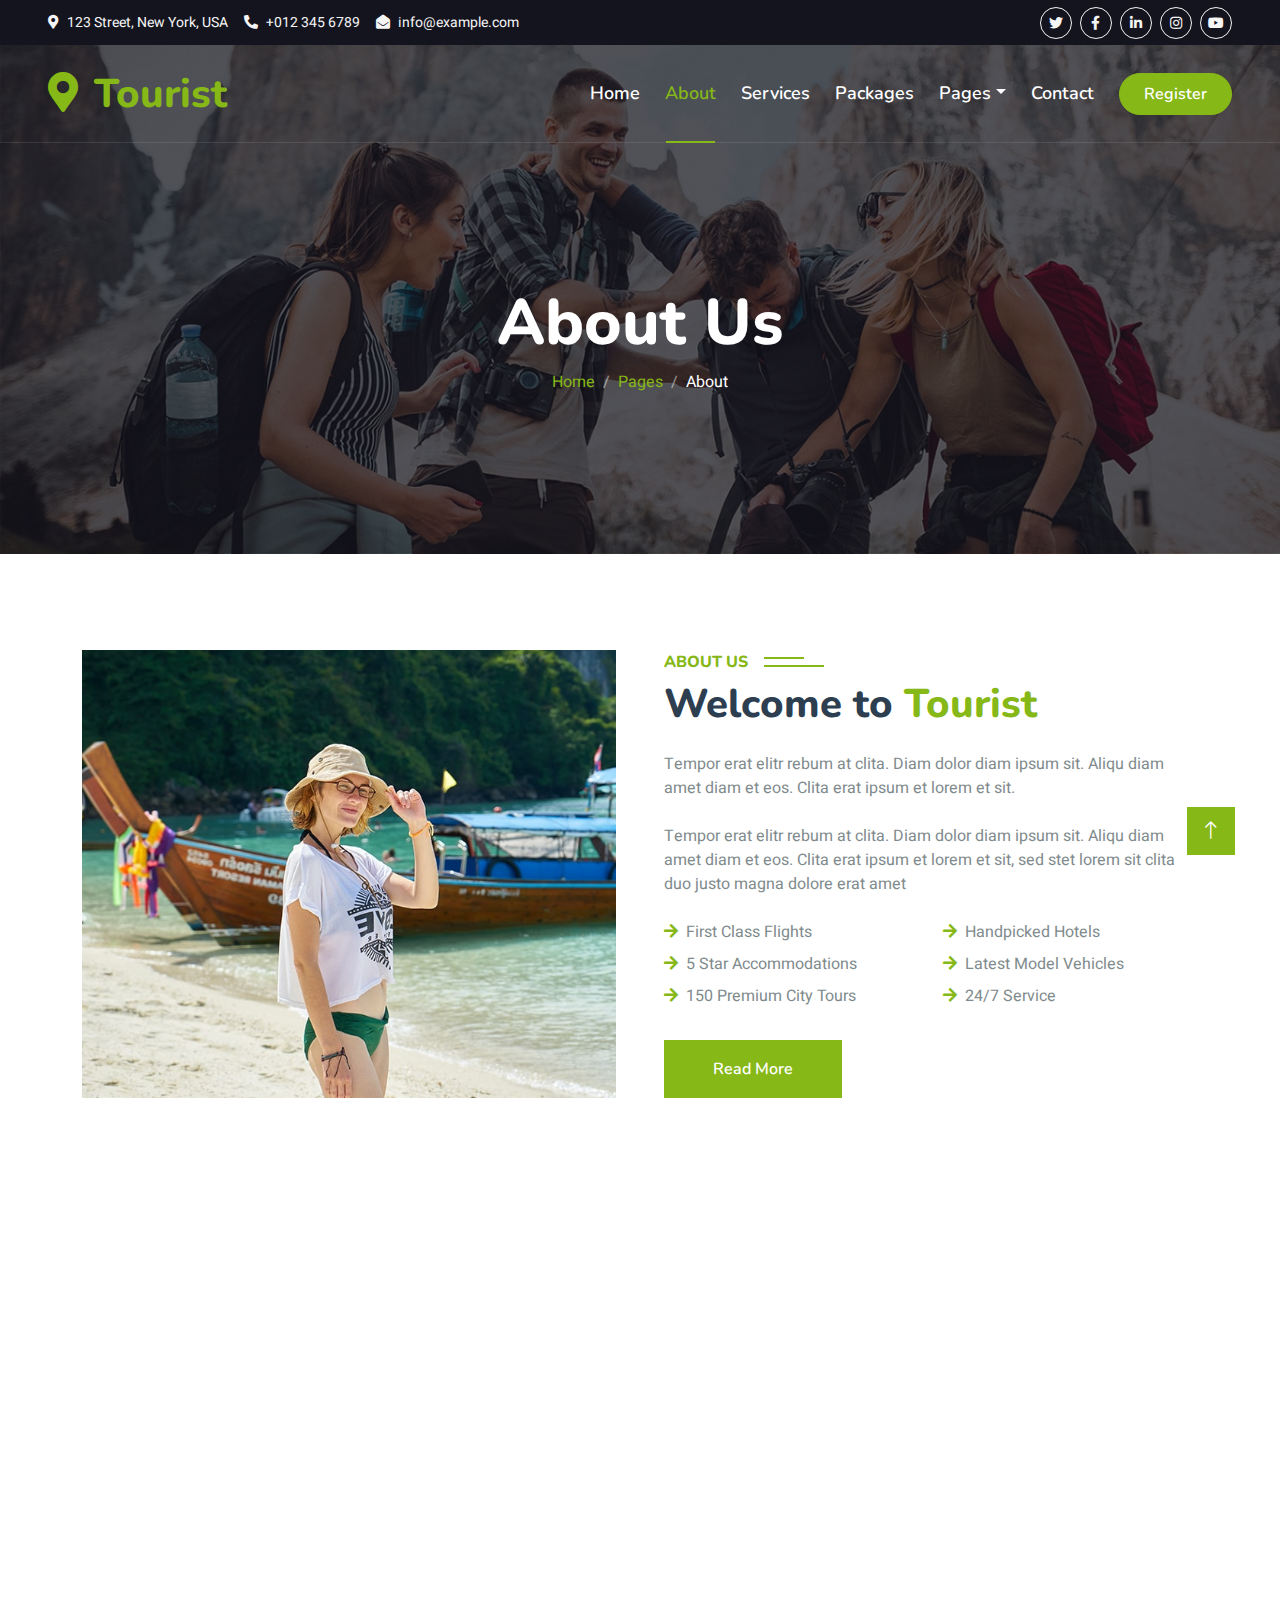
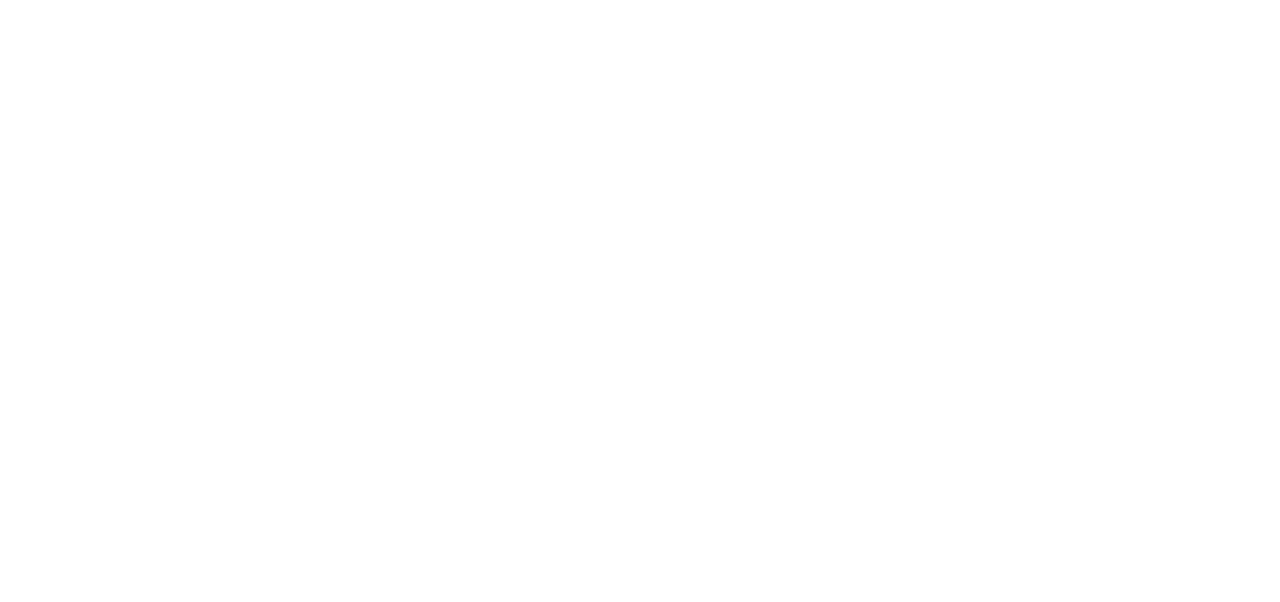
<file: about.html>
<!DOCTYPE html>
<html lang="en">

<head>
    <meta charset="utf-8">
    <title>Tourist - Travel Agency HTML Template</title>
    <meta content="width=device-width, initial-scale=1.0" name="viewport">
    <meta content="" name="keywords">
    <meta content="" name="description">

    <!-- Favicon -->
    <link href="img/favicon.ico" rel="icon">

    <!-- Google Web Fonts -->
    <link rel="preconnect" href="https://fonts.googleapis.com">
    <link rel="preconnect" href="https://fonts.gstatic.com" crossorigin>
    <link href="https://fonts.googleapis.com/css2?family=Heebo:wght@400;500;600&family=Nunito:wght@600;700;800&display=swap" rel="stylesheet">

    <!-- Icon Font Stylesheet -->
    <link href="https://cdnjs.cloudflare.com/ajax/libs/font-awesome/5.10.0/css/all.min.css" rel="stylesheet">
    <link href="https://cdn.jsdelivr.net/npm/bootstrap-icons@1.4.1/font/bootstrap-icons.css" rel="stylesheet">

    <!-- Libraries Stylesheet -->
    <link href="lib/animate/animate.min.css" rel="stylesheet">
    <link href="lib/owlcarousel/assets/owl.carousel.min.css" rel="stylesheet">
    <link href="lib/tempusdominus/css/tempusdominus-bootstrap-4.min.css" rel="stylesheet" />

    <!-- Customized Bootstrap Stylesheet -->
    <link href="css/bootstrap.min.css" rel="stylesheet">

    <!-- Template Stylesheet -->
    <link href="css/style.css" rel="stylesheet">
</head>

<body>
    <!-- Spinner Start -->
    <div id="spinner" class="show bg-white position-fixed translate-middle w-100 vh-100 top-50 start-50 d-flex align-items-center justify-content-center">
        <div class="spinner-border text-primary" style="width: 3rem; height: 3rem;" role="status">
            <span class="sr-only">Loading...</span>
        </div>
    </div>
    <!-- Spinner End -->


    <!-- Topbar Start -->
    <div class="container-fluid bg-dark px-5 d-none d-lg-block">
        <div class="row gx-0">
            <div class="col-lg-8 text-center text-lg-start mb-2 mb-lg-0">
                <div class="d-inline-flex align-items-center" style="height: 45px;">
                    <small class="me-3 text-light"><i class="fa fa-map-marker-alt me-2"></i>123 Street, New York, USA</small>
                    <small class="me-3 text-light"><i class="fa fa-phone-alt me-2"></i>+012 345 6789</small>
                    <small class="text-light"><i class="fa fa-envelope-open me-2"></i>info@example.com</small>
                </div>
            </div>
            <div class="col-lg-4 text-center text-lg-end">
                <div class="d-inline-flex align-items-center" style="height: 45px;">
                    <a class="btn btn-sm btn-outline-light btn-sm-square rounded-circle me-2" href=""><i class="fab fa-twitter fw-normal"></i></a>
                    <a class="btn btn-sm btn-outline-light btn-sm-square rounded-circle me-2" href=""><i class="fab fa-facebook-f fw-normal"></i></a>
                    <a class="btn btn-sm btn-outline-light btn-sm-square rounded-circle me-2" href=""><i class="fab fa-linkedin-in fw-normal"></i></a>
                    <a class="btn btn-sm btn-outline-light btn-sm-square rounded-circle me-2" href=""><i class="fab fa-instagram fw-normal"></i></a>
                    <a class="btn btn-sm btn-outline-light btn-sm-square rounded-circle" href=""><i class="fab fa-youtube fw-normal"></i></a>
                </div>
            </div>
        </div>
    </div>
    <!-- Topbar End -->


    <!-- Navbar & Hero Start -->
    <div class="container-fluid position-relative p-0">
        <nav class="navbar navbar-expand-lg navbar-light px-4 px-lg-5 py-3 py-lg-0">
            <a href="" class="navbar-brand p-0">
                <h1 class="text-primary m-0"><i class="fa fa-map-marker-alt me-3"></i>Tourist</h1>
                <!-- <img src="img/logo.png" alt="Logo"> -->
            </a>
            <button class="navbar-toggler" type="button" data-bs-toggle="collapse" data-bs-target="#navbarCollapse">
                <span class="fa fa-bars"></span>
            </button>
            <div class="collapse navbar-collapse" id="navbarCollapse">
                <div class="navbar-nav ms-auto py-0">
                    <a href="index.html" class="nav-item nav-link">Home</a>
                    <a href="about.html" class="nav-item nav-link active">About</a>
                    <a href="service.html" class="nav-item nav-link">Services</a>
                    <a href="package.html" class="nav-item nav-link">Packages</a>
                    <div class="nav-item dropdown">
                        <a href="#" class="nav-link dropdown-toggle" data-bs-toggle="dropdown">Pages</a>
                        <div class="dropdown-menu m-0">
                            <a href="destination.html" class="dropdown-item">Destination</a>
                            <a href="booking.html" class="dropdown-item">Booking</a>
                            <a href="team.html" class="dropdown-item">Travel Guides</a>
                            <a href="testimonial.html" class="dropdown-item">Testimonial</a>
                            <a href="404.html" class="dropdown-item">404 Page</a>
                        </div>
                    </div>
                    <a href="contact.html" class="nav-item nav-link">Contact</a>
                </div>
                <a href="" class="btn btn-primary rounded-pill py-2 px-4">Register</a>
            </div>
        </nav>

        <div class="container-fluid bg-primary py-5 mb-5 hero-header">
            <div class="container py-5">
                <div class="row justify-content-center py-5">
                    <div class="col-lg-10 pt-lg-5 mt-lg-5 text-center">
                        <h1 class="display-3 text-white animated slideInDown">About Us</h1>
                        <nav aria-label="breadcrumb">
                            <ol class="breadcrumb justify-content-center">
                                <li class="breadcrumb-item"><a href="#">Home</a></li>
                                <li class="breadcrumb-item"><a href="#">Pages</a></li>
                                <li class="breadcrumb-item text-white active" aria-current="page">About</li>
                            </ol>
                        </nav>
                    </div>
                </div>
            </div>
        </div>
    </div>
    <!-- Navbar & Hero End -->


    <!-- About Start -->
    <div class="container-xxl py-5">
        <div class="container">
            <div class="row g-5">
                <div class="col-lg-6 wow fadeInUp" data-wow-delay="0.1s" style="min-height: 400px;">
                    <div class="position-relative h-100">
                        <img class="img-fluid position-absolute w-100 h-100" src="img/about.jpg" alt="" style="object-fit: cover;">
                    </div>
                </div>
                <div class="col-lg-6 wow fadeInUp" data-wow-delay="0.3s">
                    <h6 class="section-title bg-white text-start text-primary pe-3">About Us</h6>
                    <h1 class="mb-4">Welcome to <span class="text-primary">Tourist</span></h1>
                    <p class="mb-4">Tempor erat elitr rebum at clita. Diam dolor diam ipsum sit. Aliqu diam amet diam et eos. Clita erat ipsum et lorem et sit.</p>
                    <p class="mb-4">Tempor erat elitr rebum at clita. Diam dolor diam ipsum sit. Aliqu diam amet diam et eos. Clita erat ipsum et lorem et sit, sed stet lorem sit clita duo justo magna dolore erat amet</p>
                    <div class="row gy-2 gx-4 mb-4">
                        <div class="col-sm-6">
                            <p class="mb-0"><i class="fa fa-arrow-right text-primary me-2"></i>First Class Flights</p>
                        </div>
                        <div class="col-sm-6">
                            <p class="mb-0"><i class="fa fa-arrow-right text-primary me-2"></i>Handpicked Hotels</p>
                        </div>
                        <div class="col-sm-6">
                            <p class="mb-0"><i class="fa fa-arrow-right text-primary me-2"></i>5 Star Accommodations</p>
                        </div>
                        <div class="col-sm-6">
                            <p class="mb-0"><i class="fa fa-arrow-right text-primary me-2"></i>Latest Model Vehicles</p>
                        </div>
                        <div class="col-sm-6">
                            <p class="mb-0"><i class="fa fa-arrow-right text-primary me-2"></i>150 Premium City Tours</p>
                        </div>
                        <div class="col-sm-6">
                            <p class="mb-0"><i class="fa fa-arrow-right text-primary me-2"></i>24/7 Service</p>
                        </div>
                    </div>
                    <a class="btn btn-primary py-3 px-5 mt-2" href="">Read More</a>
                </div>
            </div>
        </div>
    </div>
    <!-- About End -->


    <!-- Team Start -->
    <div class="container-xxl py-5">
        <div class="container">
            <div class="text-center wow fadeInUp" data-wow-delay="0.1s">
                <h6 class="section-title bg-white text-center text-primary px-3">Travel Guide</h6>
                <h1 class="mb-5">Meet Our Guide</h1>
            </div>
            <div class="row g-4">
                <div class="col-lg-3 col-md-6 wow fadeInUp" data-wow-delay="0.1s">
                    <div class="team-item">
                        <div class="overflow-hidden">
                            <img class="img-fluid" src="img/team-1.jpg" alt="">
                        </div>
                        <div class="position-relative d-flex justify-content-center" style="margin-top: -19px;">
                            <a class="btn btn-square mx-1" href=""><i class="fab fa-facebook-f"></i></a>
                            <a class="btn btn-square mx-1" href=""><i class="fab fa-twitter"></i></a>
                            <a class="btn btn-square mx-1" href=""><i class="fab fa-instagram"></i></a>
                        </div>
                        <div class="text-center p-4">
                            <h5 class="mb-0">Full Name</h5>
                            <small>Designation</small>
                        </div>
                    </div>
                </div>
                <div class="col-lg-3 col-md-6 wow fadeInUp" data-wow-delay="0.3s">
                    <div class="team-item">
                        <div class="overflow-hidden">
                            <img class="img-fluid" src="img/team-2.jpg" alt="">
                        </div>
                        <div class="position-relative d-flex justify-content-center" style="margin-top: -19px;">
                            <a class="btn btn-square mx-1" href=""><i class="fab fa-facebook-f"></i></a>
                            <a class="btn btn-square mx-1" href=""><i class="fab fa-twitter"></i></a>
                            <a class="btn btn-square mx-1" href=""><i class="fab fa-instagram"></i></a>
                        </div>
                        <div class="text-center p-4">
                            <h5 class="mb-0">Full Name</h5>
                            <small>Designation</small>
                        </div>
                    </div>
                </div>
                <div class="col-lg-3 col-md-6 wow fadeInUp" data-wow-delay="0.5s">
                    <div class="team-item">
                        <div class="overflow-hidden">
                            <img class="img-fluid" src="img/team-3.jpg" alt="">
                        </div>
                        <div class="position-relative d-flex justify-content-center" style="margin-top: -19px;">
                            <a class="btn btn-square mx-1" href=""><i class="fab fa-facebook-f"></i></a>
                            <a class="btn btn-square mx-1" href=""><i class="fab fa-twitter"></i></a>
                            <a class="btn btn-square mx-1" href=""><i class="fab fa-instagram"></i></a>
                        </div>
                        <div class="text-center p-4">
                            <h5 class="mb-0">Full Name</h5>
                            <small>Designation</small>
                        </div>
                    </div>
                </div>
                <div class="col-lg-3 col-md-6 wow fadeInUp" data-wow-delay="0.7s">
                    <div class="team-item">
                        <div class="overflow-hidden">
                            <img class="img-fluid" src="img/team-4.jpg" alt="">
                        </div>
                        <div class="position-relative d-flex justify-content-center" style="margin-top: -19px;">
                            <a class="btn btn-square mx-1" href=""><i class="fab fa-facebook-f"></i></a>
                            <a class="btn btn-square mx-1" href=""><i class="fab fa-twitter"></i></a>
                            <a class="btn btn-square mx-1" href=""><i class="fab fa-instagram"></i></a>
                        </div>
                        <div class="text-center p-4">
                            <h5 class="mb-0">Full Name</h5>
                            <small>Designation</small>
                        </div>
                    </div>
                </div>
            </div>
        </div>
    </div>
    <!-- Team End -->
        

    <!-- Footer Start -->
    <div class="container-fluid bg-dark text-light footer pt-5 mt-5 wow fadeIn" data-wow-delay="0.1s">
        <div class="container py-5">
            <div class="row g-5">
                <div class="col-lg-3 col-md-6">
                    <h4 class="text-white mb-3">Company</h4>
                    <a class="btn btn-link" href="">About Us</a>
                    <a class="btn btn-link" href="">Contact Us</a>
                    <a class="btn btn-link" href="">Privacy Policy</a>
                    <a class="btn btn-link" href="">Terms & Condition</a>
                    <a class="btn btn-link" href="">FAQs & Help</a>
                </div>
                <div class="col-lg-3 col-md-6">
                    <h4 class="text-white mb-3">Contact</h4>
                    <p class="mb-2"><i class="fa fa-map-marker-alt me-3"></i>123 Street, New York, USA</p>
                    <p class="mb-2"><i class="fa fa-phone-alt me-3"></i>+012 345 67890</p>
                    <p class="mb-2"><i class="fa fa-envelope me-3"></i>info@example.com</p>
                    <div class="d-flex pt-2">
                        <a class="btn btn-outline-light btn-social" href=""><i class="fab fa-twitter"></i></a>
                        <a class="btn btn-outline-light btn-social" href=""><i class="fab fa-facebook-f"></i></a>
                        <a class="btn btn-outline-light btn-social" href=""><i class="fab fa-youtube"></i></a>
                        <a class="btn btn-outline-light btn-social" href=""><i class="fab fa-linkedin-in"></i></a>
                    </div>
                </div>
                <div class="col-lg-3 col-md-6">
                    <h4 class="text-white mb-3">Gallery</h4>
                    <div class="row g-2 pt-2">
                        <div class="col-4">
                            <img class="img-fluid bg-light p-1" src="img/package-1.jpg" alt="">
                        </div>
                        <div class="col-4">
                            <img class="img-fluid bg-light p-1" src="img/package-2.jpg" alt="">
                        </div>
                        <div class="col-4">
                            <img class="img-fluid bg-light p-1" src="img/package-3.jpg" alt="">
                        </div>
                        <div class="col-4">
                            <img class="img-fluid bg-light p-1" src="img/package-2.jpg" alt="">
                        </div>
                        <div class="col-4">
                            <img class="img-fluid bg-light p-1" src="img/package-3.jpg" alt="">
                        </div>
                        <div class="col-4">
                            <img class="img-fluid bg-light p-1" src="img/package-1.jpg" alt="">
                        </div>
                    </div>
                </div>
                <div class="col-lg-3 col-md-6">
                    <h4 class="text-white mb-3">Newsletter</h4>
                    <p>Dolor amet sit justo amet elitr clita ipsum elitr est.</p>
                    <div class="position-relative mx-auto" style="max-width: 400px;">
                        <input class="form-control border-primary w-100 py-3 ps-4 pe-5" type="text" placeholder="Your email">
                        <button type="button" class="btn btn-primary py-2 position-absolute top-0 end-0 mt-2 me-2">SignUp</button>
                    </div>
                </div>
            </div>
        </div>
        <div class="container">
            <div class="copyright">
                <div class="row">
                    <div class="col-md-6 text-center text-md-start mb-3 mb-md-0">
                        &copy; <a class="border-bottom" href="#">Your Site Name</a>, All Right Reserved.

                        <!--/*** This template is free as long as you keep the footer author’s credit link/attribution link/backlink. If you'd like to use the template without the footer author’s credit link/attribution link/backlink, you can purchase the Credit Removal License from "https://htmlcodex.com/credit-removal". Thank you for your support. ***/-->
                        Designed By <a class="border-bottom" href="https://htmlcodex.com">HTML Codex</a>
                    </div>
                    <div class="col-md-6 text-center text-md-end">
                        <div class="footer-menu">
                            <a href="">Home</a>
                            <a href="">Cookies</a>
                            <a href="">Help</a>
                            <a href="">FQAs</a>
                        </div>
                    </div>
                </div>
            </div>
        </div>
    </div>
    <!-- Footer End -->


    <!-- Back to Top -->
    <a href="#" class="btn btn-lg btn-primary btn-lg-square back-to-top"><i class="bi bi-arrow-up"></i></a>


    <!-- JavaScript Libraries -->
    <script src="https://code.jquery.com/jquery-3.4.1.min.js"></script>
    <script src="https://cdn.jsdelivr.net/npm/bootstrap@5.0.0/dist/js/bootstrap.bundle.min.js"></script>
    <script src="lib/wow/wow.min.js"></script>
    <script src="lib/easing/easing.min.js"></script>
    <script src="lib/waypoints/waypoints.min.js"></script>
    <script src="lib/owlcarousel/owl.carousel.min.js"></script>
    <script src="lib/tempusdominus/js/moment.min.js"></script>
    <script src="lib/tempusdominus/js/moment-timezone.min.js"></script>
    <script src="lib/tempusdominus/js/tempusdominus-bootstrap-4.min.js"></script>

    <!-- Template Javascript -->
    <script src="js/main.js"></script>
</body>

</html>
</file>
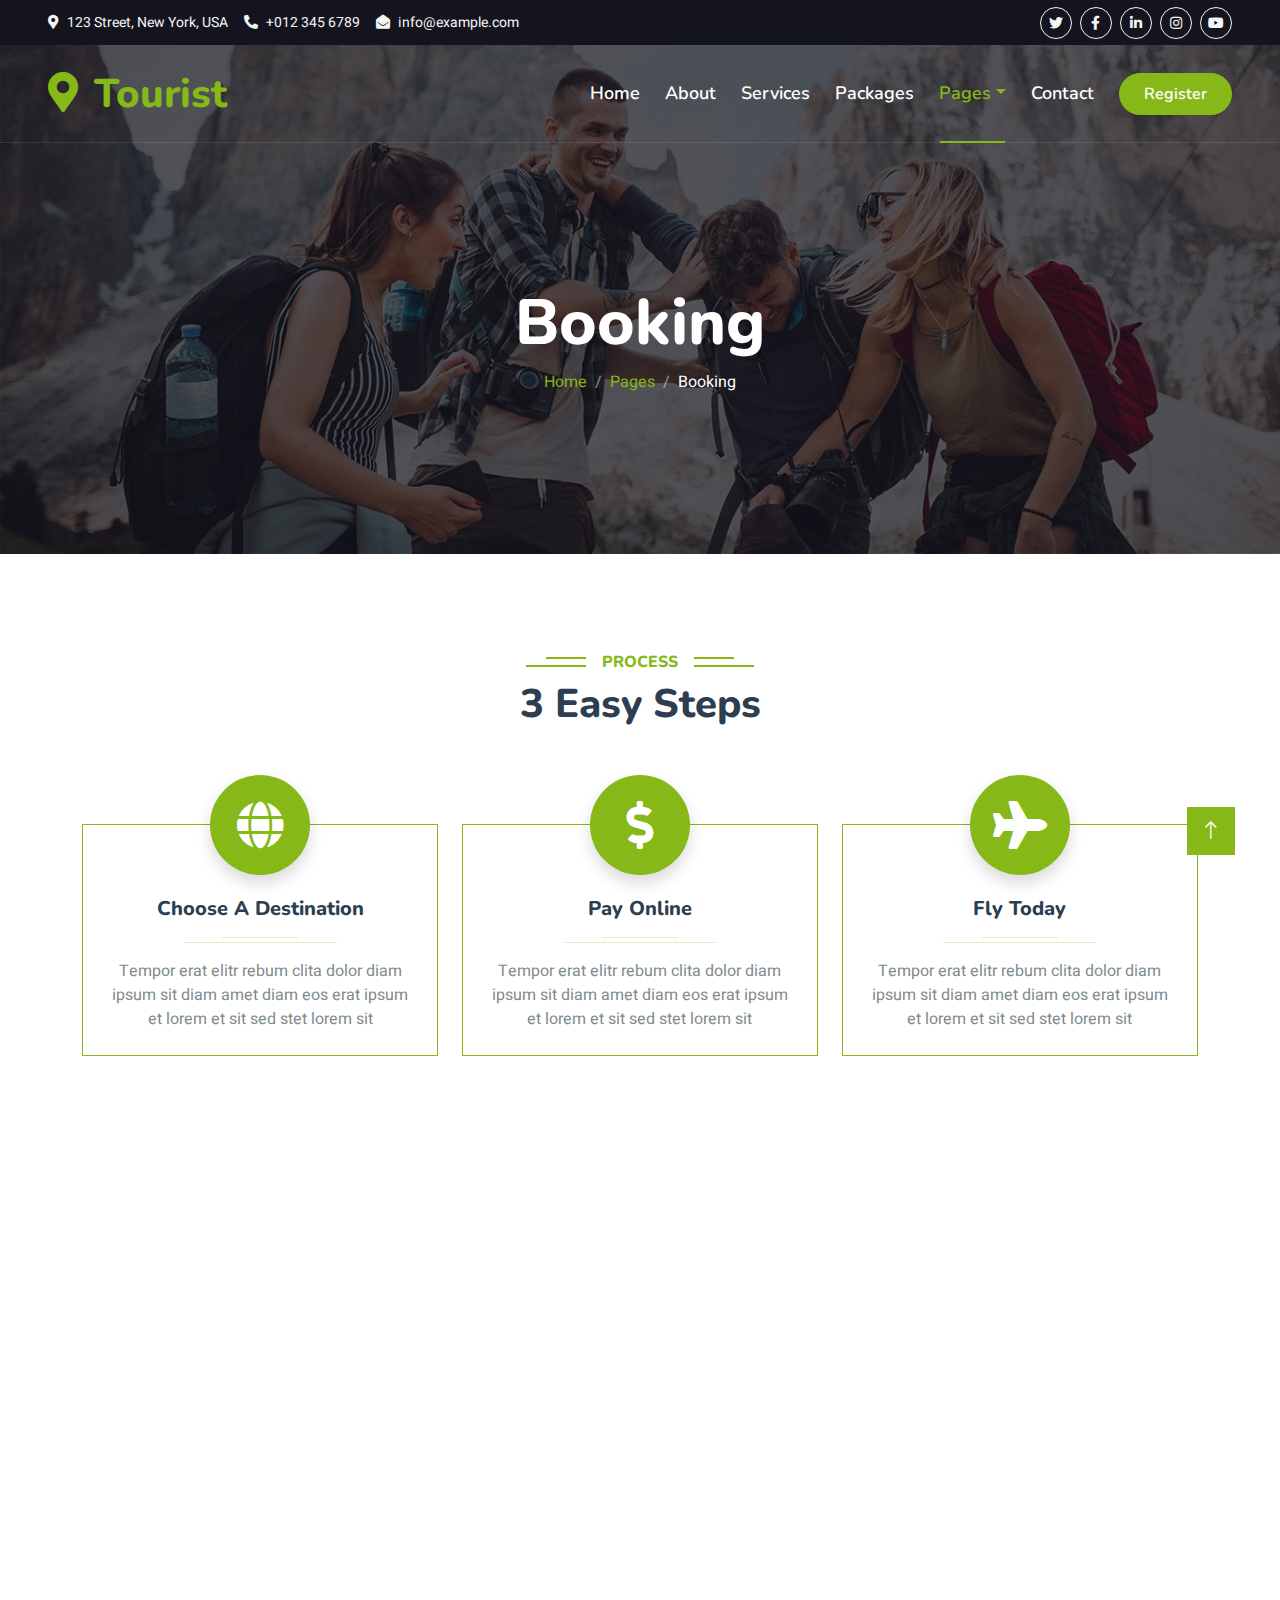
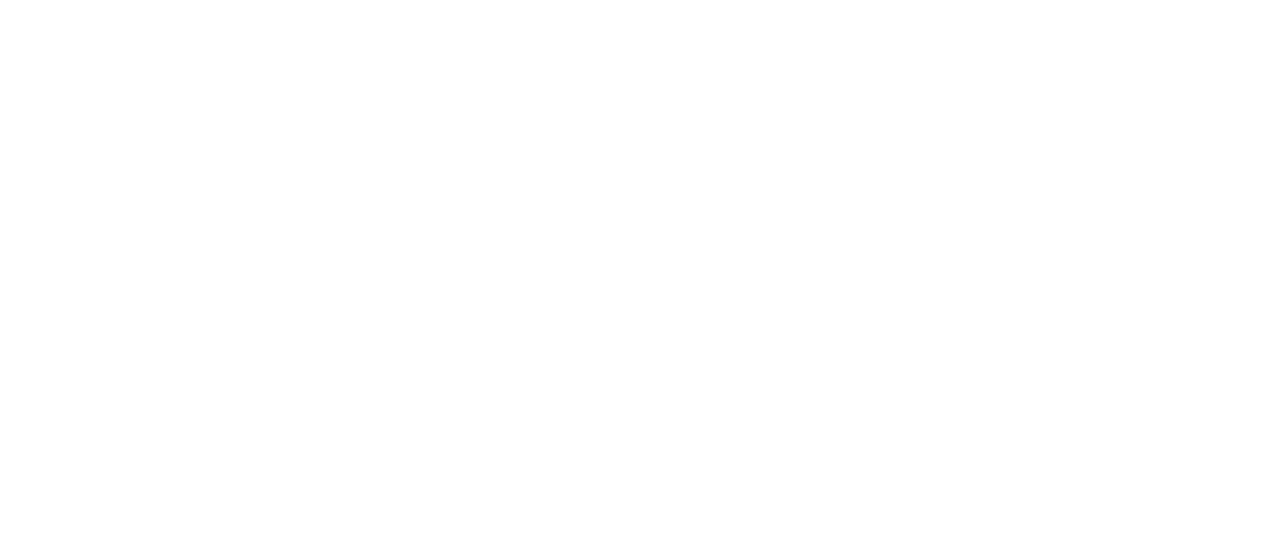
<file: booking.html>
<!DOCTYPE html>
<html lang="en">

<head>
    <meta charset="utf-8">
    <title>Tourist - Travel Agency HTML Template</title>
    <meta content="width=device-width, initial-scale=1.0" name="viewport">
    <meta content="" name="keywords">
    <meta content="" name="description">

    <!-- Favicon -->
    <link href="img/favicon.ico" rel="icon">

    <!-- Google Web Fonts -->
    <link rel="preconnect" href="https://fonts.googleapis.com">
    <link rel="preconnect" href="https://fonts.gstatic.com" crossorigin>
    <link href="https://fonts.googleapis.com/css2?family=Heebo:wght@400;500;600&family=Nunito:wght@600;700;800&display=swap" rel="stylesheet">

    <!-- Icon Font Stylesheet -->
    <link href="https://cdnjs.cloudflare.com/ajax/libs/font-awesome/5.10.0/css/all.min.css" rel="stylesheet">
    <link href="https://cdn.jsdelivr.net/npm/bootstrap-icons@1.4.1/font/bootstrap-icons.css" rel="stylesheet">

    <!-- Libraries Stylesheet -->
    <link href="lib/animate/animate.min.css" rel="stylesheet">
    <link href="lib/owlcarousel/assets/owl.carousel.min.css" rel="stylesheet">
    <link href="lib/tempusdominus/css/tempusdominus-bootstrap-4.min.css" rel="stylesheet" />

    <!-- Customized Bootstrap Stylesheet -->
    <link href="css/bootstrap.min.css" rel="stylesheet">

    <!-- Template Stylesheet -->
    <link href="css/style.css" rel="stylesheet">
</head>

<body>
    <!-- Spinner Start -->
    <div id="spinner" class="show bg-white position-fixed translate-middle w-100 vh-100 top-50 start-50 d-flex align-items-center justify-content-center">
        <div class="spinner-border text-primary" style="width: 3rem; height: 3rem;" role="status">
            <span class="sr-only">Loading...</span>
        </div>
    </div>
    <!-- Spinner End -->


    <!-- Topbar Start -->
    <div class="container-fluid bg-dark px-5 d-none d-lg-block">
        <div class="row gx-0">
            <div class="col-lg-8 text-center text-lg-start mb-2 mb-lg-0">
                <div class="d-inline-flex align-items-center" style="height: 45px;">
                    <small class="me-3 text-light"><i class="fa fa-map-marker-alt me-2"></i>123 Street, New York, USA</small>
                    <small class="me-3 text-light"><i class="fa fa-phone-alt me-2"></i>+012 345 6789</small>
                    <small class="text-light"><i class="fa fa-envelope-open me-2"></i>info@example.com</small>
                </div>
            </div>
            <div class="col-lg-4 text-center text-lg-end">
                <div class="d-inline-flex align-items-center" style="height: 45px;">
                    <a class="btn btn-sm btn-outline-light btn-sm-square rounded-circle me-2" href=""><i class="fab fa-twitter fw-normal"></i></a>
                    <a class="btn btn-sm btn-outline-light btn-sm-square rounded-circle me-2" href=""><i class="fab fa-facebook-f fw-normal"></i></a>
                    <a class="btn btn-sm btn-outline-light btn-sm-square rounded-circle me-2" href=""><i class="fab fa-linkedin-in fw-normal"></i></a>
                    <a class="btn btn-sm btn-outline-light btn-sm-square rounded-circle me-2" href=""><i class="fab fa-instagram fw-normal"></i></a>
                    <a class="btn btn-sm btn-outline-light btn-sm-square rounded-circle" href=""><i class="fab fa-youtube fw-normal"></i></a>
                </div>
            </div>
        </div>
    </div>
    <!-- Topbar End -->


    <!-- Navbar & Hero Start -->
    <div class="container-fluid position-relative p-0">
        <nav class="navbar navbar-expand-lg navbar-light px-4 px-lg-5 py-3 py-lg-0">
            <a href="" class="navbar-brand p-0">
                <h1 class="text-primary m-0"><i class="fa fa-map-marker-alt me-3"></i>Tourist</h1>
                <!-- <img src="img/logo.png" alt="Logo"> -->
            </a>
            <button class="navbar-toggler" type="button" data-bs-toggle="collapse" data-bs-target="#navbarCollapse">
                <span class="fa fa-bars"></span>
            </button>
            <div class="collapse navbar-collapse" id="navbarCollapse">
                <div class="navbar-nav ms-auto py-0">
                    <a href="index.html" class="nav-item nav-link">Home</a>
                    <a href="about.html" class="nav-item nav-link">About</a>
                    <a href="service.html" class="nav-item nav-link">Services</a>
                    <a href="package.html" class="nav-item nav-link">Packages</a>
                    <div class="nav-item dropdown">
                        <a href="#" class="nav-link dropdown-toggle active" data-bs-toggle="dropdown">Pages</a>
                        <div class="dropdown-menu m-0">
                            <a href="destination.html" class="dropdown-item">Destination</a>
                            <a href="booking.html" class="dropdown-item active">Booking</a>
                            <a href="team.html" class="dropdown-item">Travel Guides</a>
                            <a href="testimonial.html" class="dropdown-item">Testimonial</a>
                            <a href="404.html" class="dropdown-item">404 Page</a>
                        </div>
                    </div>
                    <a href="contact.html" class="nav-item nav-link">Contact</a>
                </div>
                <a href="" class="btn btn-primary rounded-pill py-2 px-4">Register</a>
            </div>
        </nav>

        <div class="container-fluid bg-primary py-5 mb-5 hero-header">
            <div class="container py-5">
                <div class="row justify-content-center py-5">
                    <div class="col-lg-10 pt-lg-5 mt-lg-5 text-center">
                        <h1 class="display-3 text-white animated slideInDown">Booking</h1>
                        <nav aria-label="breadcrumb">
                            <ol class="breadcrumb justify-content-center">
                                <li class="breadcrumb-item"><a href="#">Home</a></li>
                                <li class="breadcrumb-item"><a href="#">Pages</a></li>
                                <li class="breadcrumb-item text-white active" aria-current="page">Booking</li>
                            </ol>
                        </nav>
                    </div>
                </div>
            </div>
        </div>
    </div>
    <!-- Navbar & Hero End -->


    <!-- Process Start -->
    <div class="container-xxl py-5">
        <div class="container">
            <div class="text-center pb-4 wow fadeInUp" data-wow-delay="0.1s">
                <h6 class="section-title bg-white text-center text-primary px-3">Process</h6>
                <h1 class="mb-5">3 Easy Steps</h1>
            </div>
            <div class="row gy-5 gx-4 justify-content-center">
                <div class="col-lg-4 col-sm-6 text-center pt-4 wow fadeInUp" data-wow-delay="0.1s">
                    <div class="position-relative border border-primary pt-5 pb-4 px-4">
                        <div class="d-inline-flex align-items-center justify-content-center bg-primary rounded-circle position-absolute top-0 start-50 translate-middle shadow" style="width: 100px; height: 100px;">
                            <i class="fa fa-globe fa-3x text-white"></i>
                        </div>
                        <h5 class="mt-4">Choose A Destination</h5>
                        <hr class="w-25 mx-auto bg-primary mb-1">
                        <hr class="w-50 mx-auto bg-primary mt-0">
                        <p class="mb-0">Tempor erat elitr rebum clita dolor diam ipsum sit diam amet diam eos erat ipsum et lorem et sit sed stet lorem sit</p>
                    </div>
                </div>
                <div class="col-lg-4 col-sm-6 text-center pt-4 wow fadeInUp" data-wow-delay="0.3s">
                    <div class="position-relative border border-primary pt-5 pb-4 px-4">
                        <div class="d-inline-flex align-items-center justify-content-center bg-primary rounded-circle position-absolute top-0 start-50 translate-middle shadow" style="width: 100px; height: 100px;">
                            <i class="fa fa-dollar-sign fa-3x text-white"></i>
                        </div>
                        <h5 class="mt-4">Pay Online</h5>
                        <hr class="w-25 mx-auto bg-primary mb-1">
                        <hr class="w-50 mx-auto bg-primary mt-0">
                        <p class="mb-0">Tempor erat elitr rebum clita dolor diam ipsum sit diam amet diam eos erat ipsum et lorem et sit sed stet lorem sit</p>
                    </div>
                </div>
                <div class="col-lg-4 col-sm-6 text-center pt-4 wow fadeInUp" data-wow-delay="0.5s">
                    <div class="position-relative border border-primary pt-5 pb-4 px-4">
                        <div class="d-inline-flex align-items-center justify-content-center bg-primary rounded-circle position-absolute top-0 start-50 translate-middle shadow" style="width: 100px; height: 100px;">
                            <i class="fa fa-plane fa-3x text-white"></i>
                        </div>
                        <h5 class="mt-4">Fly Today</h5>
                        <hr class="w-25 mx-auto bg-primary mb-1">
                        <hr class="w-50 mx-auto bg-primary mt-0">
                        <p class="mb-0">Tempor erat elitr rebum clita dolor diam ipsum sit diam amet diam eos erat ipsum et lorem et sit sed stet lorem sit</p>
                    </div>
                </div>
            </div>
        </div>
    </div>
    <!-- Process Start -->


    <!-- Booking Start -->
    <div class="container-xxl py-5 wow fadeInUp" data-wow-delay="0.1s">
        <div class="container">
            <div class="booking p-5">
                <div class="row g-5 align-items-center">
                    <div class="col-md-6 text-white">
                        <h6 class="text-white text-uppercase">Booking</h6>
                        <h1 class="text-white mb-4">Online Booking</h1>
                        <p class="mb-4">Tempor erat elitr rebum at clita. Diam dolor diam ipsum sit. Aliqu diam amet diam et eos. Clita erat ipsum et lorem et sit.</p>
                        <p class="mb-4">Tempor erat elitr rebum at clita. Diam dolor diam ipsum sit. Aliqu diam amet diam et eos. Clita erat ipsum et lorem et sit, sed stet lorem sit clita duo justo magna dolore erat amet</p>
                        <a class="btn btn-outline-light py-3 px-5 mt-2" href="">Read More</a>
                    </div>
                    <div class="col-md-6">
                        <h1 class="text-white mb-4">Book A Tour</h1>
                        <form>
                            <div class="row g-3">
                                <div class="col-md-6">
                                    <div class="form-floating">
                                        <input type="text" class="form-control bg-transparent" id="name" placeholder="Your Name">
                                        <label for="name">Your Name</label>
                                    </div>
                                </div>
                                <div class="col-md-6">
                                    <div class="form-floating">
                                        <input type="email" class="form-control bg-transparent" id="email" placeholder="Your Email">
                                        <label for="email">Your Email</label>
                                    </div>
                                </div>
                                <div class="col-md-6">
                                    <div class="form-floating date" id="date3" data-target-input="nearest">
                                        <input type="text" class="form-control bg-transparent datetimepicker-input" id="datetime" placeholder="Date & Time" data-target="#date3" data-toggle="datetimepicker" />
                                        <label for="datetime">Date & Time</label>
                                    </div>
                                </div>
                                <div class="col-md-6">
                                    <div class="form-floating">
                                        <select class="form-select bg-transparent" id="select1">
                                            <option value="1">Destination 1</option>
                                            <option value="2">Destination 2</option>
                                            <option value="3">Destination 3</option>
                                        </select>
                                        <label for="select1">Destination</label>
                                    </div>
                                </div>
                                <div class="col-12">
                                    <div class="form-floating">
                                        <textarea class="form-control bg-transparent" placeholder="Special Request" id="message" style="height: 100px"></textarea>
                                        <label for="message">Special Request</label>
                                    </div>
                                </div>
                                <div class="col-12">
                                    <button class="btn btn-outline-light w-100 py-3" type="submit">Book Now</button>
                                </div>
                            </div>
                        </form>
                    </div>
                </div>
            </div>
        </div>
    </div>
    <!-- Booking Start -->
        

    <!-- Footer Start -->
    <div class="container-fluid bg-dark text-light footer pt-5 mt-5 wow fadeIn" data-wow-delay="0.1s">
        <div class="container py-5">
            <div class="row g-5">
                <div class="col-lg-3 col-md-6">
                    <h4 class="text-white mb-3">Company</h4>
                    <a class="btn btn-link" href="">About Us</a>
                    <a class="btn btn-link" href="">Contact Us</a>
                    <a class="btn btn-link" href="">Privacy Policy</a>
                    <a class="btn btn-link" href="">Terms & Condition</a>
                    <a class="btn btn-link" href="">FAQs & Help</a>
                </div>
                <div class="col-lg-3 col-md-6">
                    <h4 class="text-white mb-3">Contact</h4>
                    <p class="mb-2"><i class="fa fa-map-marker-alt me-3"></i>123 Street, New York, USA</p>
                    <p class="mb-2"><i class="fa fa-phone-alt me-3"></i>+012 345 67890</p>
                    <p class="mb-2"><i class="fa fa-envelope me-3"></i>info@example.com</p>
                    <div class="d-flex pt-2">
                        <a class="btn btn-outline-light btn-social" href=""><i class="fab fa-twitter"></i></a>
                        <a class="btn btn-outline-light btn-social" href=""><i class="fab fa-facebook-f"></i></a>
                        <a class="btn btn-outline-light btn-social" href=""><i class="fab fa-youtube"></i></a>
                        <a class="btn btn-outline-light btn-social" href=""><i class="fab fa-linkedin-in"></i></a>
                    </div>
                </div>
                <div class="col-lg-3 col-md-6">
                    <h4 class="text-white mb-3">Gallery</h4>
                    <div class="row g-2 pt-2">
                        <div class="col-4">
                            <img class="img-fluid bg-light p-1" src="img/package-1.jpg" alt="">
                        </div>
                        <div class="col-4">
                            <img class="img-fluid bg-light p-1" src="img/package-2.jpg" alt="">
                        </div>
                        <div class="col-4">
                            <img class="img-fluid bg-light p-1" src="img/package-3.jpg" alt="">
                        </div>
                        <div class="col-4">
                            <img class="img-fluid bg-light p-1" src="img/package-2.jpg" alt="">
                        </div>
                        <div class="col-4">
                            <img class="img-fluid bg-light p-1" src="img/package-3.jpg" alt="">
                        </div>
                        <div class="col-4">
                            <img class="img-fluid bg-light p-1" src="img/package-1.jpg" alt="">
                        </div>
                    </div>
                </div>
                <div class="col-lg-3 col-md-6">
                    <h4 class="text-white mb-3">Newsletter</h4>
                    <p>Dolor amet sit justo amet elitr clita ipsum elitr est.</p>
                    <div class="position-relative mx-auto" style="max-width: 400px;">
                        <input class="form-control border-primary w-100 py-3 ps-4 pe-5" type="text" placeholder="Your email">
                        <button type="button" class="btn btn-primary py-2 position-absolute top-0 end-0 mt-2 me-2">SignUp</button>
                    </div>
                </div>
            </div>
        </div>
        <div class="container">
            <div class="copyright">
                <div class="row">
                    <div class="col-md-6 text-center text-md-start mb-3 mb-md-0">
                        &copy; <a class="border-bottom" href="#">Your Site Name</a>, All Right Reserved.

                        <!--/*** This template is free as long as you keep the footer author’s credit link/attribution link/backlink. If you'd like to use the template without the footer author’s credit link/attribution link/backlink, you can purchase the Credit Removal License from "https://htmlcodex.com/credit-removal". Thank you for your support. ***/-->
                        Designed By <a class="border-bottom" href="https://htmlcodex.com">HTML Codex</a>
                    </div>
                    <div class="col-md-6 text-center text-md-end">
                        <div class="footer-menu">
                            <a href="">Home</a>
                            <a href="">Cookies</a>
                            <a href="">Help</a>
                            <a href="">FQAs</a>
                        </div>
                    </div>
                </div>
            </div>
        </div>
    </div>
    <!-- Footer End -->


    <!-- Back to Top -->
    <a href="#" class="btn btn-lg btn-primary btn-lg-square back-to-top"><i class="bi bi-arrow-up"></i></a>


    <!-- JavaScript Libraries -->
    <script src="https://code.jquery.com/jquery-3.4.1.min.js"></script>
    <script src="https://cdn.jsdelivr.net/npm/bootstrap@5.0.0/dist/js/bootstrap.bundle.min.js"></script>
    <script src="lib/wow/wow.min.js"></script>
    <script src="lib/easing/easing.min.js"></script>
    <script src="lib/waypoints/waypoints.min.js"></script>
    <script src="lib/owlcarousel/owl.carousel.min.js"></script>
    <script src="lib/tempusdominus/js/moment.min.js"></script>
    <script src="lib/tempusdominus/js/moment-timezone.min.js"></script>
    <script src="lib/tempusdominus/js/tempusdominus-bootstrap-4.min.js"></script>

    <!-- Template Javascript -->
    <script src="js/main.js"></script>
</body>

</html>
</file>
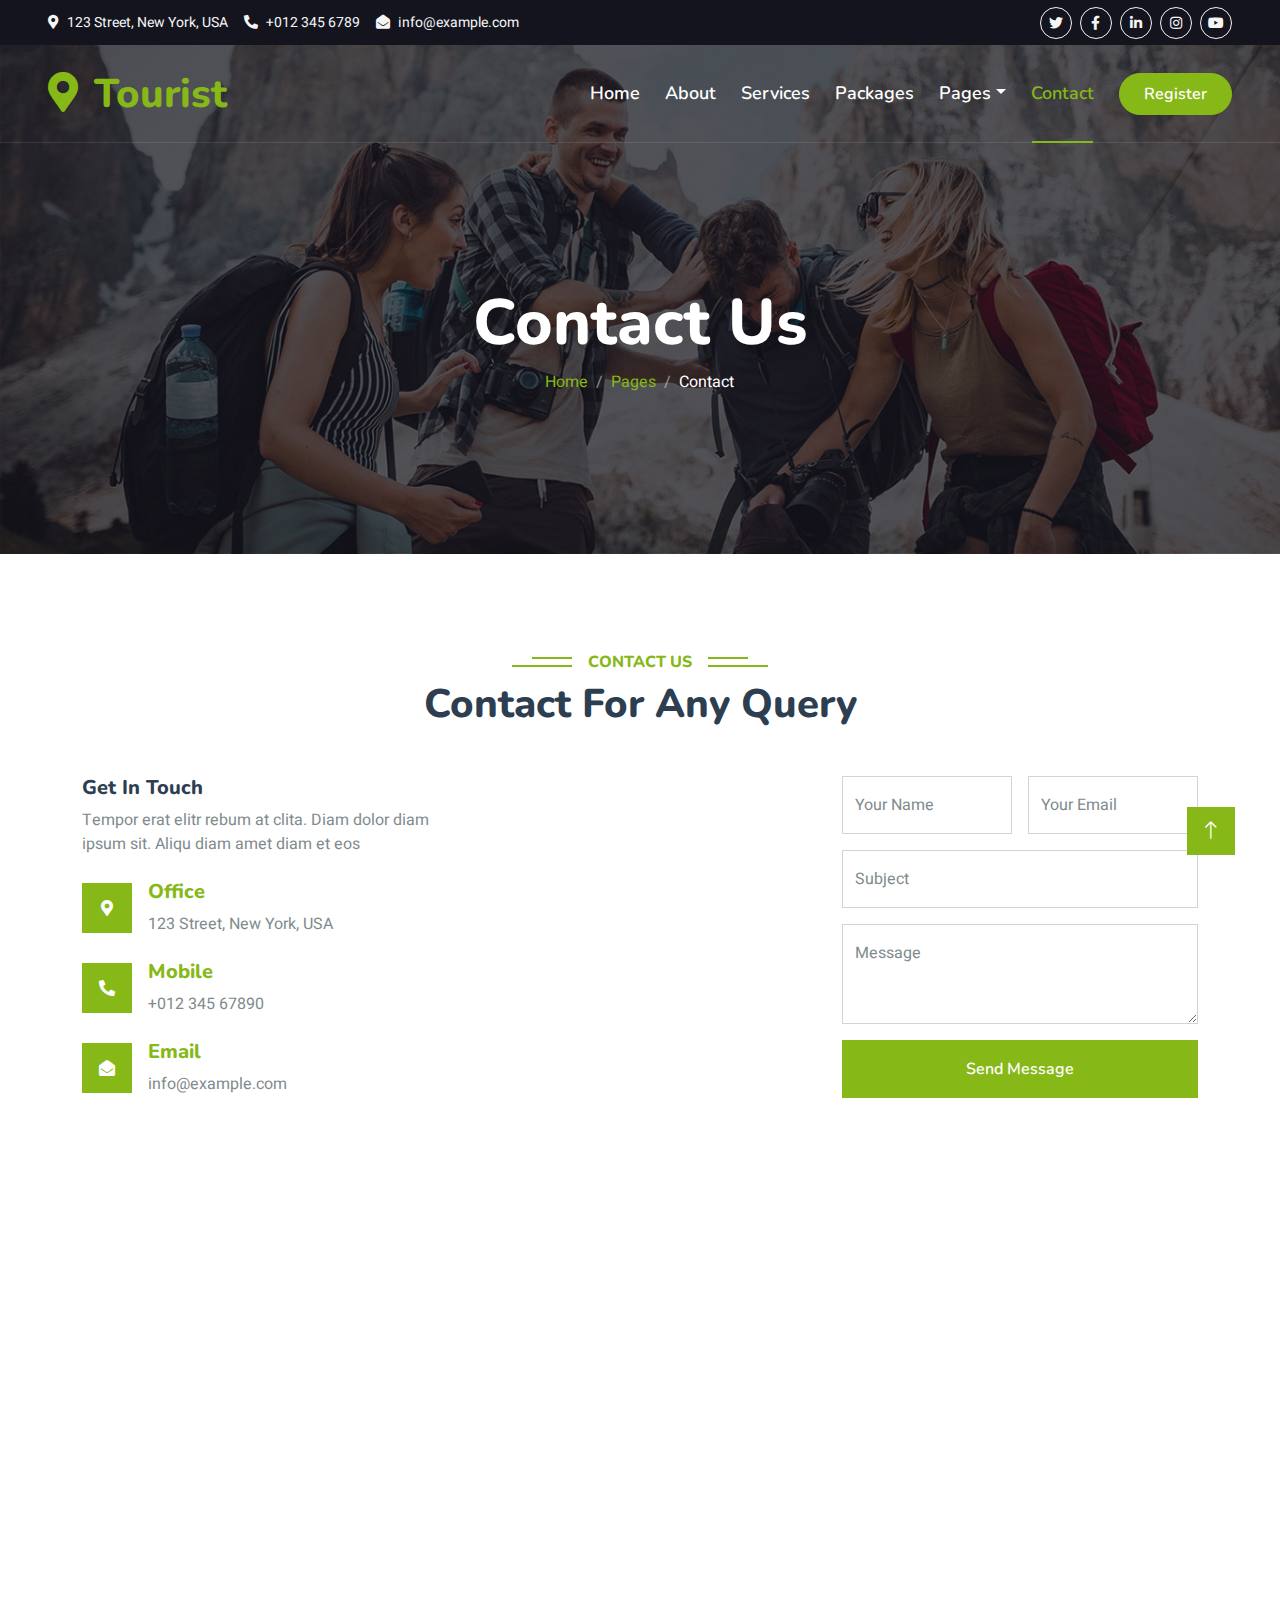
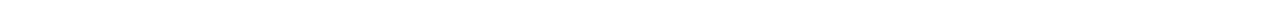
<file: contact.html>
<!DOCTYPE html>
<html lang="en">

<head>
    <meta charset="utf-8">
    <title>Tourist - Travel Agency HTML Template</title>
    <meta content="width=device-width, initial-scale=1.0" name="viewport">
    <meta content="" name="keywords">
    <meta content="" name="description">

    <!-- Favicon -->
    <link href="img/favicon.ico" rel="icon">

    <!-- Google Web Fonts -->
    <link rel="preconnect" href="https://fonts.googleapis.com">
    <link rel="preconnect" href="https://fonts.gstatic.com" crossorigin>
    <link href="https://fonts.googleapis.com/css2?family=Heebo:wght@400;500;600&family=Nunito:wght@600;700;800&display=swap" rel="stylesheet">

    <!-- Icon Font Stylesheet -->
    <link href="https://cdnjs.cloudflare.com/ajax/libs/font-awesome/5.10.0/css/all.min.css" rel="stylesheet">
    <link href="https://cdn.jsdelivr.net/npm/bootstrap-icons@1.4.1/font/bootstrap-icons.css" rel="stylesheet">

    <!-- Libraries Stylesheet -->
    <link href="lib/animate/animate.min.css" rel="stylesheet">
    <link href="lib/owlcarousel/assets/owl.carousel.min.css" rel="stylesheet">
    <link href="lib/tempusdominus/css/tempusdominus-bootstrap-4.min.css" rel="stylesheet" />

    <!-- Customized Bootstrap Stylesheet -->
    <link href="css/bootstrap.min.css" rel="stylesheet">

    <!-- Template Stylesheet -->
    <link href="css/style.css" rel="stylesheet">
</head>

<body>
    <!-- Spinner Start -->
    <div id="spinner" class="show bg-white position-fixed translate-middle w-100 vh-100 top-50 start-50 d-flex align-items-center justify-content-center">
        <div class="spinner-border text-primary" style="width: 3rem; height: 3rem;" role="status">
            <span class="sr-only">Loading...</span>
        </div>
    </div>
    <!-- Spinner End -->


    <!-- Topbar Start -->
    <div class="container-fluid bg-dark px-5 d-none d-lg-block">
        <div class="row gx-0">
            <div class="col-lg-8 text-center text-lg-start mb-2 mb-lg-0">
                <div class="d-inline-flex align-items-center" style="height: 45px;">
                    <small class="me-3 text-light"><i class="fa fa-map-marker-alt me-2"></i>123 Street, New York, USA</small>
                    <small class="me-3 text-light"><i class="fa fa-phone-alt me-2"></i>+012 345 6789</small>
                    <small class="text-light"><i class="fa fa-envelope-open me-2"></i>info@example.com</small>
                </div>
            </div>
            <div class="col-lg-4 text-center text-lg-end">
                <div class="d-inline-flex align-items-center" style="height: 45px;">
                    <a class="btn btn-sm btn-outline-light btn-sm-square rounded-circle me-2" href=""><i class="fab fa-twitter fw-normal"></i></a>
                    <a class="btn btn-sm btn-outline-light btn-sm-square rounded-circle me-2" href=""><i class="fab fa-facebook-f fw-normal"></i></a>
                    <a class="btn btn-sm btn-outline-light btn-sm-square rounded-circle me-2" href=""><i class="fab fa-linkedin-in fw-normal"></i></a>
                    <a class="btn btn-sm btn-outline-light btn-sm-square rounded-circle me-2" href=""><i class="fab fa-instagram fw-normal"></i></a>
                    <a class="btn btn-sm btn-outline-light btn-sm-square rounded-circle" href=""><i class="fab fa-youtube fw-normal"></i></a>
                </div>
            </div>
        </div>
    </div>
    <!-- Topbar End -->


    <!-- Navbar & Hero Start -->
    <div class="container-fluid position-relative p-0">
        <nav class="navbar navbar-expand-lg navbar-light px-4 px-lg-5 py-3 py-lg-0">
            <a href="" class="navbar-brand p-0">
                <h1 class="text-primary m-0"><i class="fa fa-map-marker-alt me-3"></i>Tourist</h1>
                <!-- <img src="img/logo.png" alt="Logo"> -->
            </a>
            <button class="navbar-toggler" type="button" data-bs-toggle="collapse" data-bs-target="#navbarCollapse">
                <span class="fa fa-bars"></span>
            </button>
            <div class="collapse navbar-collapse" id="navbarCollapse">
                <div class="navbar-nav ms-auto py-0">
                    <a href="index.html" class="nav-item nav-link">Home</a>
                    <a href="about.html" class="nav-item nav-link">About</a>
                    <a href="service.html" class="nav-item nav-link">Services</a>
                    <a href="package.html" class="nav-item nav-link">Packages</a>
                    <div class="nav-item dropdown">
                        <a href="#" class="nav-link dropdown-toggle" data-bs-toggle="dropdown">Pages</a>
                        <div class="dropdown-menu m-0">
                            <a href="destination.html" class="dropdown-item">Destination</a>
                            <a href="booking.html" class="dropdown-item">Booking</a>
                            <a href="team.html" class="dropdown-item">Travel Guides</a>
                            <a href="testimonial.html" class="dropdown-item">Testimonial</a>
                            <a href="404.html" class="dropdown-item">404 Page</a>
                        </div>
                    </div>
                    <a href="contact.html" class="nav-item nav-link active">Contact</a>
                </div>
                <a href="" class="btn btn-primary rounded-pill py-2 px-4">Register</a>
            </div>
        </nav>

        <div class="container-fluid bg-primary py-5 mb-5 hero-header">
            <div class="container py-5">
                <div class="row justify-content-center py-5">
                    <div class="col-lg-10 pt-lg-5 mt-lg-5 text-center">
                        <h1 class="display-3 text-white animated slideInDown">Contact Us</h1>
                        <nav aria-label="breadcrumb">
                            <ol class="breadcrumb justify-content-center">
                                <li class="breadcrumb-item"><a href="#">Home</a></li>
                                <li class="breadcrumb-item"><a href="#">Pages</a></li>
                                <li class="breadcrumb-item text-white active" aria-current="page">Contact</li>
                            </ol>
                        </nav>
                    </div>
                </div>
            </div>
        </div>
    </div>
    <!-- Navbar & Hero End -->


    <!-- Contact Start -->
    <div class="container-xxl py-5">
        <div class="container">
            <div class="text-center wow fadeInUp" data-wow-delay="0.1s">
                <h6 class="section-title bg-white text-center text-primary px-3">Contact Us</h6>
                <h1 class="mb-5">Contact For Any Query</h1>
            </div>
            <div class="row g-4">
                <div class="col-lg-4 col-md-6 wow fadeInUp" data-wow-delay="0.1s">
                    <h5>Get In Touch</h5>
                    <p class="mb-4">Tempor erat elitr rebum at clita. Diam dolor diam ipsum sit. Aliqu diam amet diam et eos</p>
                    <div class="d-flex align-items-center mb-4">
                        <div class="d-flex align-items-center justify-content-center flex-shrink-0 bg-primary" style="width: 50px; height: 50px;">
                            <i class="fa fa-map-marker-alt text-white"></i>
                        </div>
                        <div class="ms-3">
                            <h5 class="text-primary">Office</h5>
                            <p class="mb-0">123 Street, New York, USA</p>
                        </div>
                    </div>
                    <div class="d-flex align-items-center mb-4">
                        <div class="d-flex align-items-center justify-content-center flex-shrink-0 bg-primary" style="width: 50px; height: 50px;">
                            <i class="fa fa-phone-alt text-white"></i>
                        </div>
                        <div class="ms-3">
                            <h5 class="text-primary">Mobile</h5>
                            <p class="mb-0">+012 345 67890</p>
                        </div>
                    </div>
                    <div class="d-flex align-items-center">
                        <div class="d-flex align-items-center justify-content-center flex-shrink-0 bg-primary" style="width: 50px; height: 50px;">
                            <i class="fa fa-envelope-open text-white"></i>
                        </div>
                        <div class="ms-3">
                            <h5 class="text-primary">Email</h5>
                            <p class="mb-0">info@example.com</p>
                        </div>
                    </div>
                </div>
                <div class="col-lg-4 col-md-6 wow fadeInUp" data-wow-delay="0.3s">
                    <iframe class="position-relative rounded w-100 h-100"
                        src="https://www.google.com/maps/embed?pb=!1m18!1m12!1m3!1d3001156.4288297426!2d-78.01371936852176!3d42.72876761954724!2m3!1f0!2f0!3f0!3m2!1i1024!2i768!4f13.1!3m3!1m2!1s0x4ccc4bf0f123a5a9%3A0xddcfc6c1de189567!2sNew%20York%2C%20USA!5e0!3m2!1sen!2sbd!4v1603794290143!5m2!1sen!2sbd"
                        frameborder="0" style="min-height: 300px; border:0;" allowfullscreen="" aria-hidden="false"
                        tabindex="0"></iframe>
                </div>
                <div class="col-lg-4 col-md-12 wow fadeInUp" data-wow-delay="0.5s">
                    <form>
                        <div class="row g-3">
                            <div class="col-md-6">
                                <div class="form-floating">
                                    <input type="text" class="form-control" id="name" placeholder="Your Name">
                                    <label for="name">Your Name</label>
                                </div>
                            </div>
                            <div class="col-md-6">
                                <div class="form-floating">
                                    <input type="email" class="form-control" id="email" placeholder="Your Email">
                                    <label for="email">Your Email</label>
                                </div>
                            </div>
                            <div class="col-12">
                                <div class="form-floating">
                                    <input type="text" class="form-control" id="subject" placeholder="Subject">
                                    <label for="subject">Subject</label>
                                </div>
                            </div>
                            <div class="col-12">
                                <div class="form-floating">
                                    <textarea class="form-control" placeholder="Leave a message here" id="message" style="height: 100px"></textarea>
                                    <label for="message">Message</label>
                                </div>
                            </div>
                            <div class="col-12">
                                <button class="btn btn-primary w-100 py-3" type="submit">Send Message</button>
                            </div>
                        </div>
                    </form>
                </div>
            </div>
        </div>
    </div>
    <!-- Contact End -->


    <!-- Footer Start -->
    <div class="container-fluid bg-dark text-light footer pt-5 mt-5 wow fadeIn" data-wow-delay="0.1s">
        <div class="container py-5">
            <div class="row g-5">
                <div class="col-lg-3 col-md-6">
                    <h4 class="text-white mb-3">Company</h4>
                    <a class="btn btn-link" href="">About Us</a>
                    <a class="btn btn-link" href="">Contact Us</a>
                    <a class="btn btn-link" href="">Privacy Policy</a>
                    <a class="btn btn-link" href="">Terms & Condition</a>
                    <a class="btn btn-link" href="">FAQs & Help</a>
                </div>
                <div class="col-lg-3 col-md-6">
                    <h4 class="text-white mb-3">Contact</h4>
                    <p class="mb-2"><i class="fa fa-map-marker-alt me-3"></i>123 Street, New York, USA</p>
                    <p class="mb-2"><i class="fa fa-phone-alt me-3"></i>+012 345 67890</p>
                    <p class="mb-2"><i class="fa fa-envelope me-3"></i>info@example.com</p>
                    <div class="d-flex pt-2">
                        <a class="btn btn-outline-light btn-social" href=""><i class="fab fa-twitter"></i></a>
                        <a class="btn btn-outline-light btn-social" href=""><i class="fab fa-facebook-f"></i></a>
                        <a class="btn btn-outline-light btn-social" href=""><i class="fab fa-youtube"></i></a>
                        <a class="btn btn-outline-light btn-social" href=""><i class="fab fa-linkedin-in"></i></a>
                    </div>
                </div>
                <div class="col-lg-3 col-md-6">
                    <h4 class="text-white mb-3">Gallery</h4>
                    <div class="row g-2 pt-2">
                        <div class="col-4">
                            <img class="img-fluid bg-light p-1" src="img/package-1.jpg" alt="">
                        </div>
                        <div class="col-4">
                            <img class="img-fluid bg-light p-1" src="img/package-2.jpg" alt="">
                        </div>
                        <div class="col-4">
                            <img class="img-fluid bg-light p-1" src="img/package-3.jpg" alt="">
                        </div>
                        <div class="col-4">
                            <img class="img-fluid bg-light p-1" src="img/package-2.jpg" alt="">
                        </div>
                        <div class="col-4">
                            <img class="img-fluid bg-light p-1" src="img/package-3.jpg" alt="">
                        </div>
                        <div class="col-4">
                            <img class="img-fluid bg-light p-1" src="img/package-1.jpg" alt="">
                        </div>
                    </div>
                </div>
                <div class="col-lg-3 col-md-6">
                    <h4 class="text-white mb-3">Newsletter</h4>
                    <p>Dolor amet sit justo amet elitr clita ipsum elitr est.</p>
                    <div class="position-relative mx-auto" style="max-width: 400px;">
                        <input class="form-control border-primary w-100 py-3 ps-4 pe-5" type="text" placeholder="Your email">
                        <button type="button" class="btn btn-primary py-2 position-absolute top-0 end-0 mt-2 me-2">SignUp</button>
                    </div>
                </div>
            </div>
        </div>
        <div class="container">
            <div class="copyright">
                <div class="row">
                    <div class="col-md-6 text-center text-md-start mb-3 mb-md-0">
                        &copy; <a class="border-bottom" href="#">Your Site Name</a>, All Right Reserved.

                        <!--/*** This template is free as long as you keep the footer author’s credit link/attribution link/backlink. If you'd like to use the template without the footer author’s credit link/attribution link/backlink, you can purchase the Credit Removal License from "https://htmlcodex.com/credit-removal". Thank you for your support. ***/-->
                        Designed By <a class="border-bottom" href="https://htmlcodex.com">HTML Codex</a>
                    </div>
                    <div class="col-md-6 text-center text-md-end">
                        <div class="footer-menu">
                            <a href="">Home</a>
                            <a href="">Cookies</a>
                            <a href="">Help</a>
                            <a href="">FQAs</a>
                        </div>
                    </div>
                </div>
            </div>
        </div>
    </div>
    <!-- Footer End -->


    <!-- Back to Top -->
    <a href="#" class="btn btn-lg btn-primary btn-lg-square back-to-top"><i class="bi bi-arrow-up"></i></a>


    <!-- JavaScript Libraries -->
    <script src="https://code.jquery.com/jquery-3.4.1.min.js"></script>
    <script src="https://cdn.jsdelivr.net/npm/bootstrap@5.0.0/dist/js/bootstrap.bundle.min.js"></script>
    <script src="lib/wow/wow.min.js"></script>
    <script src="lib/easing/easing.min.js"></script>
    <script src="lib/waypoints/waypoints.min.js"></script>
    <script src="lib/owlcarousel/owl.carousel.min.js"></script>
    <script src="lib/tempusdominus/js/moment.min.js"></script>
    <script src="lib/tempusdominus/js/moment-timezone.min.js"></script>
    <script src="lib/tempusdominus/js/tempusdominus-bootstrap-4.min.js"></script>

    <!-- Template Javascript -->
    <script src="js/main.js"></script>
</body>

</html>
</file>
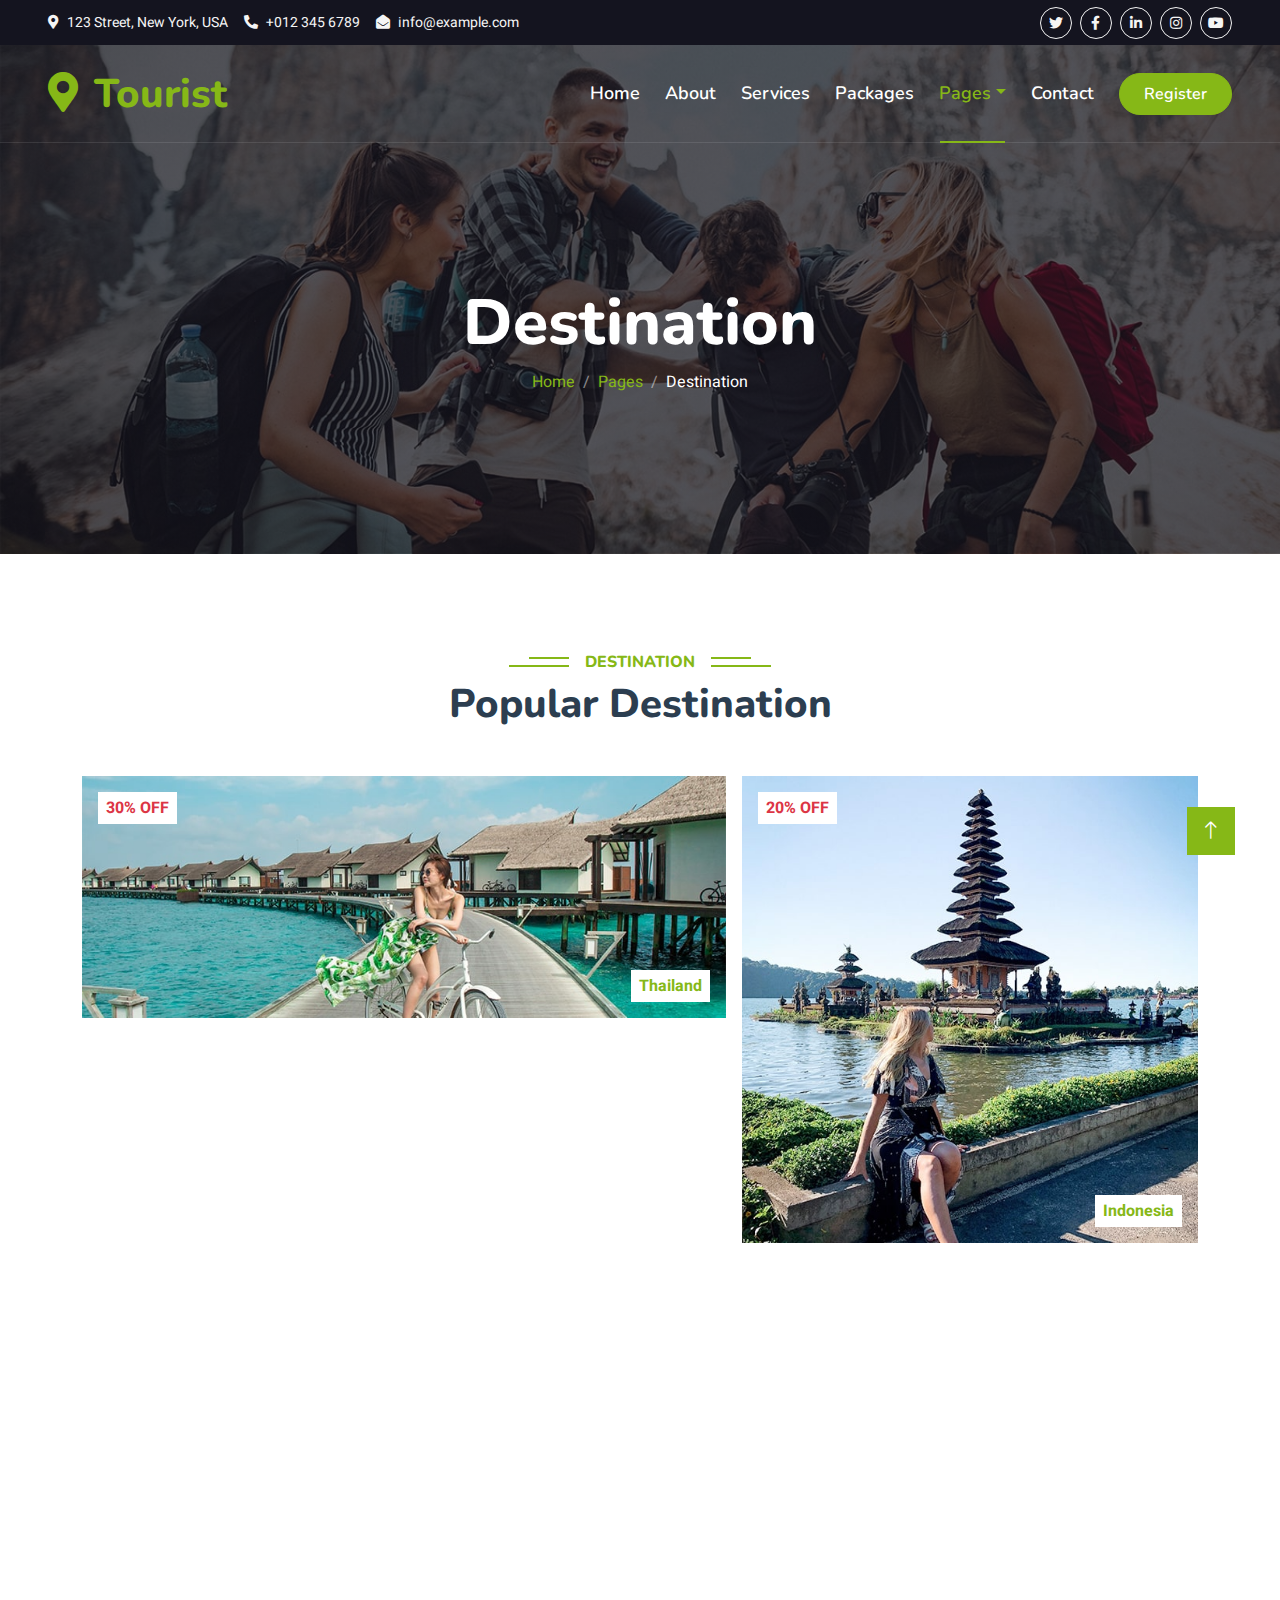
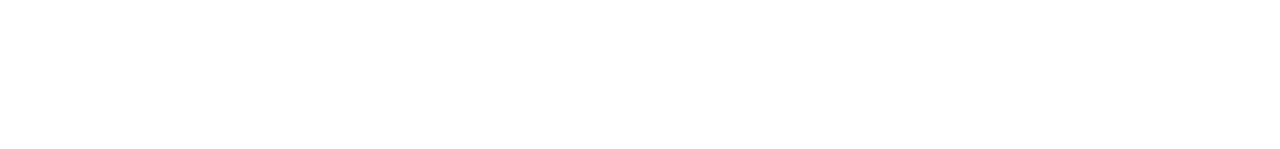
<file: destination.html>
<!DOCTYPE html>
<html lang="en">

<head>
    <meta charset="utf-8">
    <title>Tourist - Travel Agency HTML Template</title>
    <meta content="width=device-width, initial-scale=1.0" name="viewport">
    <meta content="" name="keywords">
    <meta content="" name="description">

    <!-- Favicon -->
    <link href="img/favicon.ico" rel="icon">

    <!-- Google Web Fonts -->
    <link rel="preconnect" href="https://fonts.googleapis.com">
    <link rel="preconnect" href="https://fonts.gstatic.com" crossorigin>
    <link href="https://fonts.googleapis.com/css2?family=Heebo:wght@400;500;600&family=Nunito:wght@600;700;800&display=swap" rel="stylesheet">

    <!-- Icon Font Stylesheet -->
    <link href="https://cdnjs.cloudflare.com/ajax/libs/font-awesome/5.10.0/css/all.min.css" rel="stylesheet">
    <link href="https://cdn.jsdelivr.net/npm/bootstrap-icons@1.4.1/font/bootstrap-icons.css" rel="stylesheet">

    <!-- Libraries Stylesheet -->
    <link href="lib/animate/animate.min.css" rel="stylesheet">
    <link href="lib/owlcarousel/assets/owl.carousel.min.css" rel="stylesheet">
    <link href="lib/tempusdominus/css/tempusdominus-bootstrap-4.min.css" rel="stylesheet" />

    <!-- Customized Bootstrap Stylesheet -->
    <link href="css/bootstrap.min.css" rel="stylesheet">

    <!-- Template Stylesheet -->
    <link href="css/style.css" rel="stylesheet">
</head>

<body>
    <!-- Spinner Start -->
    <div id="spinner" class="show bg-white position-fixed translate-middle w-100 vh-100 top-50 start-50 d-flex align-items-center justify-content-center">
        <div class="spinner-border text-primary" style="width: 3rem; height: 3rem;" role="status">
            <span class="sr-only">Loading...</span>
        </div>
    </div>
    <!-- Spinner End -->


    <!-- Topbar Start -->
    <div class="container-fluid bg-dark px-5 d-none d-lg-block">
        <div class="row gx-0">
            <div class="col-lg-8 text-center text-lg-start mb-2 mb-lg-0">
                <div class="d-inline-flex align-items-center" style="height: 45px;">
                    <small class="me-3 text-light"><i class="fa fa-map-marker-alt me-2"></i>123 Street, New York, USA</small>
                    <small class="me-3 text-light"><i class="fa fa-phone-alt me-2"></i>+012 345 6789</small>
                    <small class="text-light"><i class="fa fa-envelope-open me-2"></i>info@example.com</small>
                </div>
            </div>
            <div class="col-lg-4 text-center text-lg-end">
                <div class="d-inline-flex align-items-center" style="height: 45px;">
                    <a class="btn btn-sm btn-outline-light btn-sm-square rounded-circle me-2" href=""><i class="fab fa-twitter fw-normal"></i></a>
                    <a class="btn btn-sm btn-outline-light btn-sm-square rounded-circle me-2" href=""><i class="fab fa-facebook-f fw-normal"></i></a>
                    <a class="btn btn-sm btn-outline-light btn-sm-square rounded-circle me-2" href=""><i class="fab fa-linkedin-in fw-normal"></i></a>
                    <a class="btn btn-sm btn-outline-light btn-sm-square rounded-circle me-2" href=""><i class="fab fa-instagram fw-normal"></i></a>
                    <a class="btn btn-sm btn-outline-light btn-sm-square rounded-circle" href=""><i class="fab fa-youtube fw-normal"></i></a>
                </div>
            </div>
        </div>
    </div>
    <!-- Topbar End -->


    <!-- Navbar & Hero Start -->
    <div class="container-fluid position-relative p-0">
        <nav class="navbar navbar-expand-lg navbar-light px-4 px-lg-5 py-3 py-lg-0">
            <a href="" class="navbar-brand p-0">
                <h1 class="text-primary m-0"><i class="fa fa-map-marker-alt me-3"></i>Tourist</h1>
                <!-- <img src="img/logo.png" alt="Logo"> -->
            </a>
            <button class="navbar-toggler" type="button" data-bs-toggle="collapse" data-bs-target="#navbarCollapse">
                <span class="fa fa-bars"></span>
            </button>
            <div class="collapse navbar-collapse" id="navbarCollapse">
                <div class="navbar-nav ms-auto py-0">
                    <a href="index.html" class="nav-item nav-link">Home</a>
                    <a href="about.html" class="nav-item nav-link">About</a>
                    <a href="service.html" class="nav-item nav-link">Services</a>
                    <a href="package.html" class="nav-item nav-link">Packages</a>
                    <div class="nav-item dropdown">
                        <a href="#" class="nav-link dropdown-toggle active" data-bs-toggle="dropdown">Pages</a>
                        <div class="dropdown-menu m-0">
                            <a href="destination.html" class="dropdown-item active">Destination</a>
                            <a href="booking.html" class="dropdown-item">Booking</a>
                            <a href="team.html" class="dropdown-item">Travel Guides</a>
                            <a href="testimonial.html" class="dropdown-item">Testimonial</a>
                            <a href="404.html" class="dropdown-item">404 Page</a>
                        </div>
                    </div>
                    <a href="contact.html" class="nav-item nav-link">Contact</a>
                </div>
                <a href="" class="btn btn-primary rounded-pill py-2 px-4">Register</a>
            </div>
        </nav>

        <div class="container-fluid bg-primary py-5 mb-5 hero-header">
            <div class="container py-5">
                <div class="row justify-content-center py-5">
                    <div class="col-lg-10 pt-lg-5 mt-lg-5 text-center">
                        <h1 class="display-3 text-white animated slideInDown">Destination</h1>
                        <nav aria-label="breadcrumb">
                            <ol class="breadcrumb justify-content-center">
                                <li class="breadcrumb-item"><a href="#">Home</a></li>
                                <li class="breadcrumb-item"><a href="#">Pages</a></li>
                                <li class="breadcrumb-item text-white active" aria-current="page">Destination</li>
                            </ol>
                        </nav>
                    </div>
                </div>
            </div>
        </div>
    </div>
    <!-- Navbar & Hero End -->


    <!-- Destination Start -->
    <div class="container-xxl py-5 destination">
        <div class="container">
            <div class="text-center wow fadeInUp" data-wow-delay="0.1s">
                <h6 class="section-title bg-white text-center text-primary px-3">Destination</h6>
                <h1 class="mb-5">Popular Destination</h1>
            </div>
            <div class="row g-3">
                <div class="col-lg-7 col-md-6">
                    <div class="row g-3">
                        <div class="col-lg-12 col-md-12 wow zoomIn" data-wow-delay="0.1s">
                            <a class="position-relative d-block overflow-hidden" href="">
                                <img class="img-fluid" src="img/destination-1.jpg" alt="">
                                <div class="bg-white text-danger fw-bold position-absolute top-0 start-0 m-3 py-1 px-2">30% OFF</div>
                                <div class="bg-white text-primary fw-bold position-absolute bottom-0 end-0 m-3 py-1 px-2">Thailand</div>
                            </a>
                        </div>
                        <div class="col-lg-6 col-md-12 wow zoomIn" data-wow-delay="0.3s">
                            <a class="position-relative d-block overflow-hidden" href="">
                                <img class="img-fluid" src="img/destination-2.jpg" alt="">
                                <div class="bg-white text-danger fw-bold position-absolute top-0 start-0 m-3 py-1 px-2">25% OFF</div>
                                <div class="bg-white text-primary fw-bold position-absolute bottom-0 end-0 m-3 py-1 px-2">Malaysia</div>
                            </a>
                        </div>
                        <div class="col-lg-6 col-md-12 wow zoomIn" data-wow-delay="0.5s">
                            <a class="position-relative d-block overflow-hidden" href="">
                                <img class="img-fluid" src="img/destination-3.jpg" alt="">
                                <div class="bg-white text-danger fw-bold position-absolute top-0 start-0 m-3 py-1 px-2">35% OFF</div>
                                <div class="bg-white text-primary fw-bold position-absolute bottom-0 end-0 m-3 py-1 px-2">Australia</div>
                            </a>
                        </div>
                    </div>
                </div>
                <div class="col-lg-5 col-md-6 wow zoomIn" data-wow-delay="0.7s" style="min-height: 350px;">
                    <a class="position-relative d-block h-100 overflow-hidden" href="">
                        <img class="img-fluid position-absolute w-100 h-100" src="img/destination-4.jpg" alt="" style="object-fit: cover;">
                        <div class="bg-white text-danger fw-bold position-absolute top-0 start-0 m-3 py-1 px-2">20% OFF</div>
                        <div class="bg-white text-primary fw-bold position-absolute bottom-0 end-0 m-3 py-1 px-2">Indonesia</div>
                    </a>
                </div>
            </div>
        </div>
    </div>
    <!-- Destination Start -->
        

    <!-- Footer Start -->
    <div class="container-fluid bg-dark text-light footer pt-5 mt-5 wow fadeIn" data-wow-delay="0.1s">
        <div class="container py-5">
            <div class="row g-5">
                <div class="col-lg-3 col-md-6">
                    <h4 class="text-white mb-3">Company</h4>
                    <a class="btn btn-link" href="">About Us</a>
                    <a class="btn btn-link" href="">Contact Us</a>
                    <a class="btn btn-link" href="">Privacy Policy</a>
                    <a class="btn btn-link" href="">Terms & Condition</a>
                    <a class="btn btn-link" href="">FAQs & Help</a>
                </div>
                <div class="col-lg-3 col-md-6">
                    <h4 class="text-white mb-3">Contact</h4>
                    <p class="mb-2"><i class="fa fa-map-marker-alt me-3"></i>123 Street, New York, USA</p>
                    <p class="mb-2"><i class="fa fa-phone-alt me-3"></i>+012 345 67890</p>
                    <p class="mb-2"><i class="fa fa-envelope me-3"></i>info@example.com</p>
                    <div class="d-flex pt-2">
                        <a class="btn btn-outline-light btn-social" href=""><i class="fab fa-twitter"></i></a>
                        <a class="btn btn-outline-light btn-social" href=""><i class="fab fa-facebook-f"></i></a>
                        <a class="btn btn-outline-light btn-social" href=""><i class="fab fa-youtube"></i></a>
                        <a class="btn btn-outline-light btn-social" href=""><i class="fab fa-linkedin-in"></i></a>
                    </div>
                </div>
                <div class="col-lg-3 col-md-6">
                    <h4 class="text-white mb-3">Gallery</h4>
                    <div class="row g-2 pt-2">
                        <div class="col-4">
                            <img class="img-fluid bg-light p-1" src="img/package-1.jpg" alt="">
                        </div>
                        <div class="col-4">
                            <img class="img-fluid bg-light p-1" src="img/package-2.jpg" alt="">
                        </div>
                        <div class="col-4">
                            <img class="img-fluid bg-light p-1" src="img/package-3.jpg" alt="">
                        </div>
                        <div class="col-4">
                            <img class="img-fluid bg-light p-1" src="img/package-2.jpg" alt="">
                        </div>
                        <div class="col-4">
                            <img class="img-fluid bg-light p-1" src="img/package-3.jpg" alt="">
                        </div>
                        <div class="col-4">
                            <img class="img-fluid bg-light p-1" src="img/package-1.jpg" alt="">
                        </div>
                    </div>
                </div>
                <div class="col-lg-3 col-md-6">
                    <h4 class="text-white mb-3">Newsletter</h4>
                    <p>Dolor amet sit justo amet elitr clita ipsum elitr est.</p>
                    <div class="position-relative mx-auto" style="max-width: 400px;">
                        <input class="form-control border-primary w-100 py-3 ps-4 pe-5" type="text" placeholder="Your email">
                        <button type="button" class="btn btn-primary py-2 position-absolute top-0 end-0 mt-2 me-2">SignUp</button>
                    </div>
                </div>
            </div>
        </div>
        <div class="container">
            <div class="copyright">
                <div class="row">
                    <div class="col-md-6 text-center text-md-start mb-3 mb-md-0">
                        &copy; <a class="border-bottom" href="#">Your Site Name</a>, All Right Reserved.

                        <!--/*** This template is free as long as you keep the footer author’s credit link/attribution link/backlink. If you'd like to use the template without the footer author’s credit link/attribution link/backlink, you can purchase the Credit Removal License from "https://htmlcodex.com/credit-removal". Thank you for your support. ***/-->
                        Designed By <a class="border-bottom" href="https://htmlcodex.com">HTML Codex</a>
                    </div>
                    <div class="col-md-6 text-center text-md-end">
                        <div class="footer-menu">
                            <a href="">Home</a>
                            <a href="">Cookies</a>
                            <a href="">Help</a>
                            <a href="">FQAs</a>
                        </div>
                    </div>
                </div>
            </div>
        </div>
    </div>
    <!-- Footer End -->


    <!-- Back to Top -->
    <a href="#" class="btn btn-lg btn-primary btn-lg-square back-to-top"><i class="bi bi-arrow-up"></i></a>


    <!-- JavaScript Libraries -->
    <script src="https://code.jquery.com/jquery-3.4.1.min.js"></script>
    <script src="https://cdn.jsdelivr.net/npm/bootstrap@5.0.0/dist/js/bootstrap.bundle.min.js"></script>
    <script src="lib/wow/wow.min.js"></script>
    <script src="lib/easing/easing.min.js"></script>
    <script src="lib/waypoints/waypoints.min.js"></script>
    <script src="lib/owlcarousel/owl.carousel.min.js"></script>
    <script src="lib/tempusdominus/js/moment.min.js"></script>
    <script src="lib/tempusdominus/js/moment-timezone.min.js"></script>
    <script src="lib/tempusdominus/js/tempusdominus-bootstrap-4.min.js"></script>

    <!-- Template Javascript -->
    <script src="js/main.js"></script>
</body>

</html>
</file>
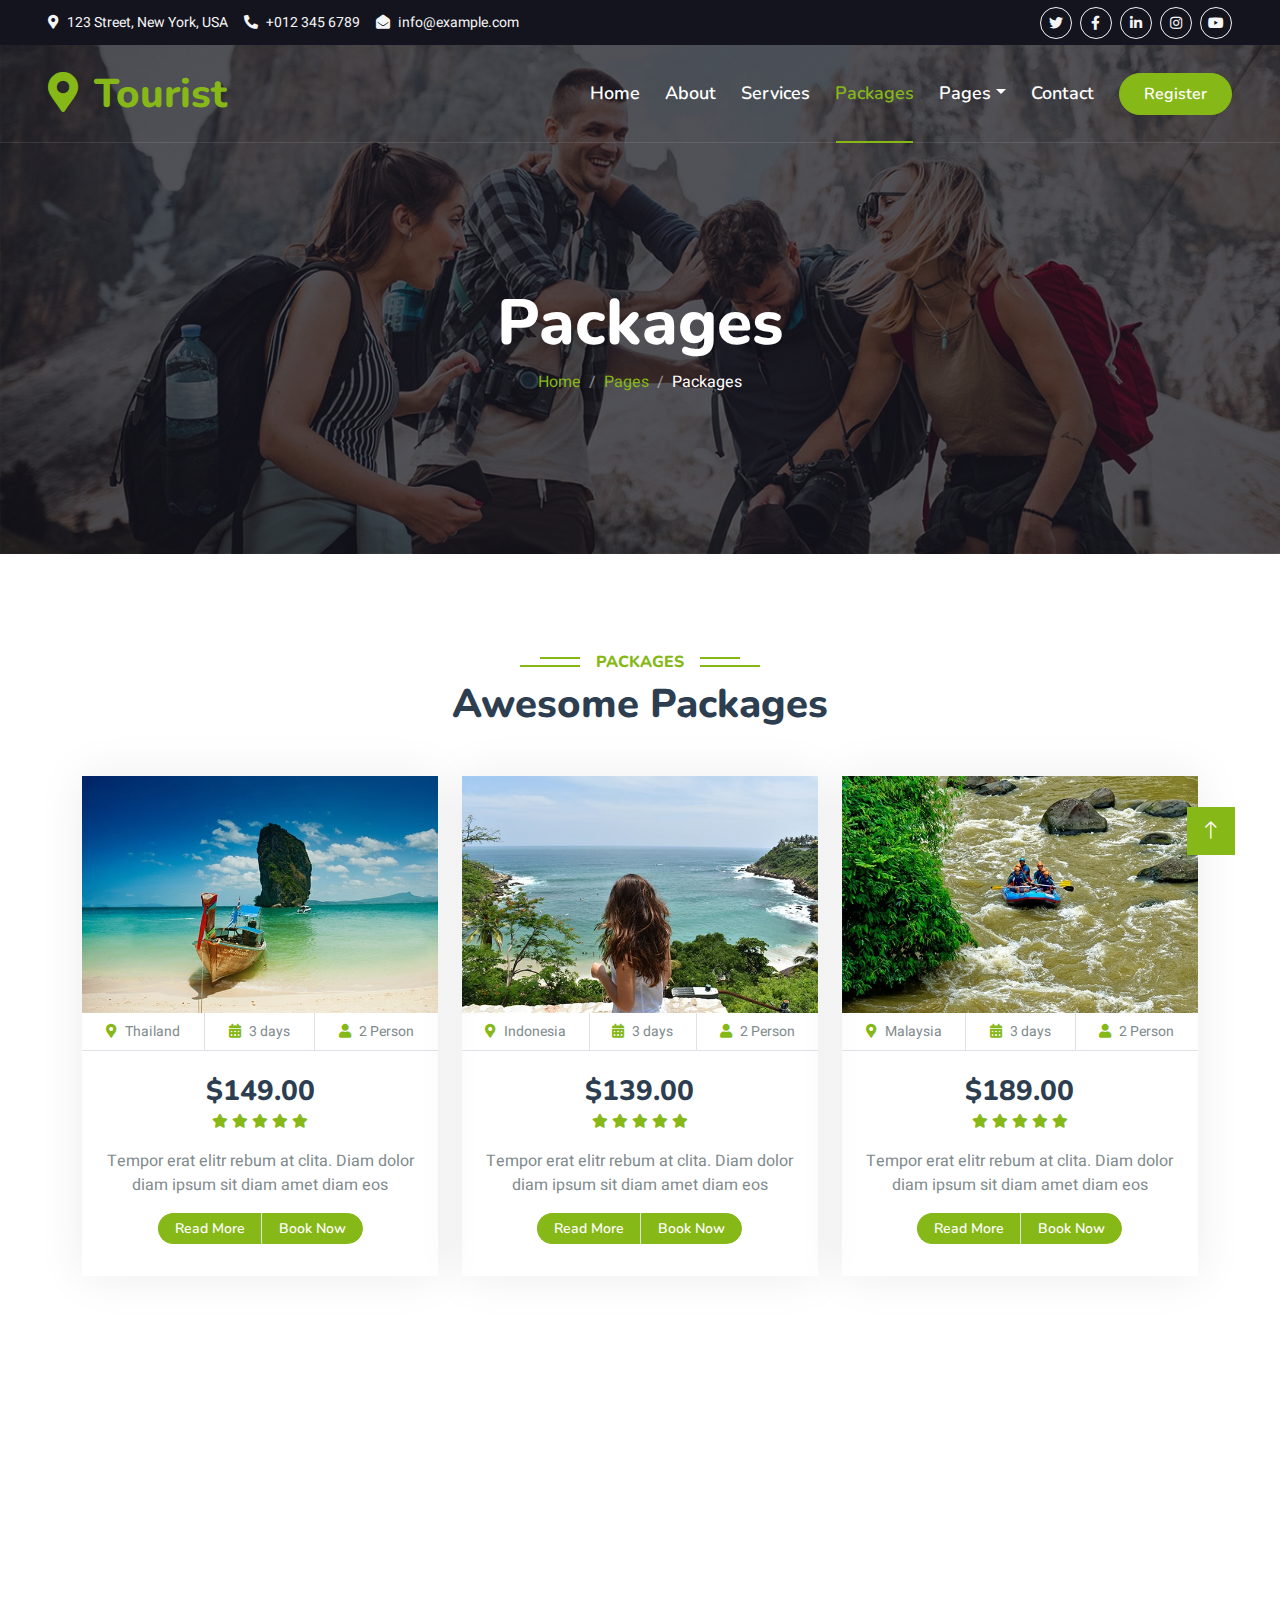
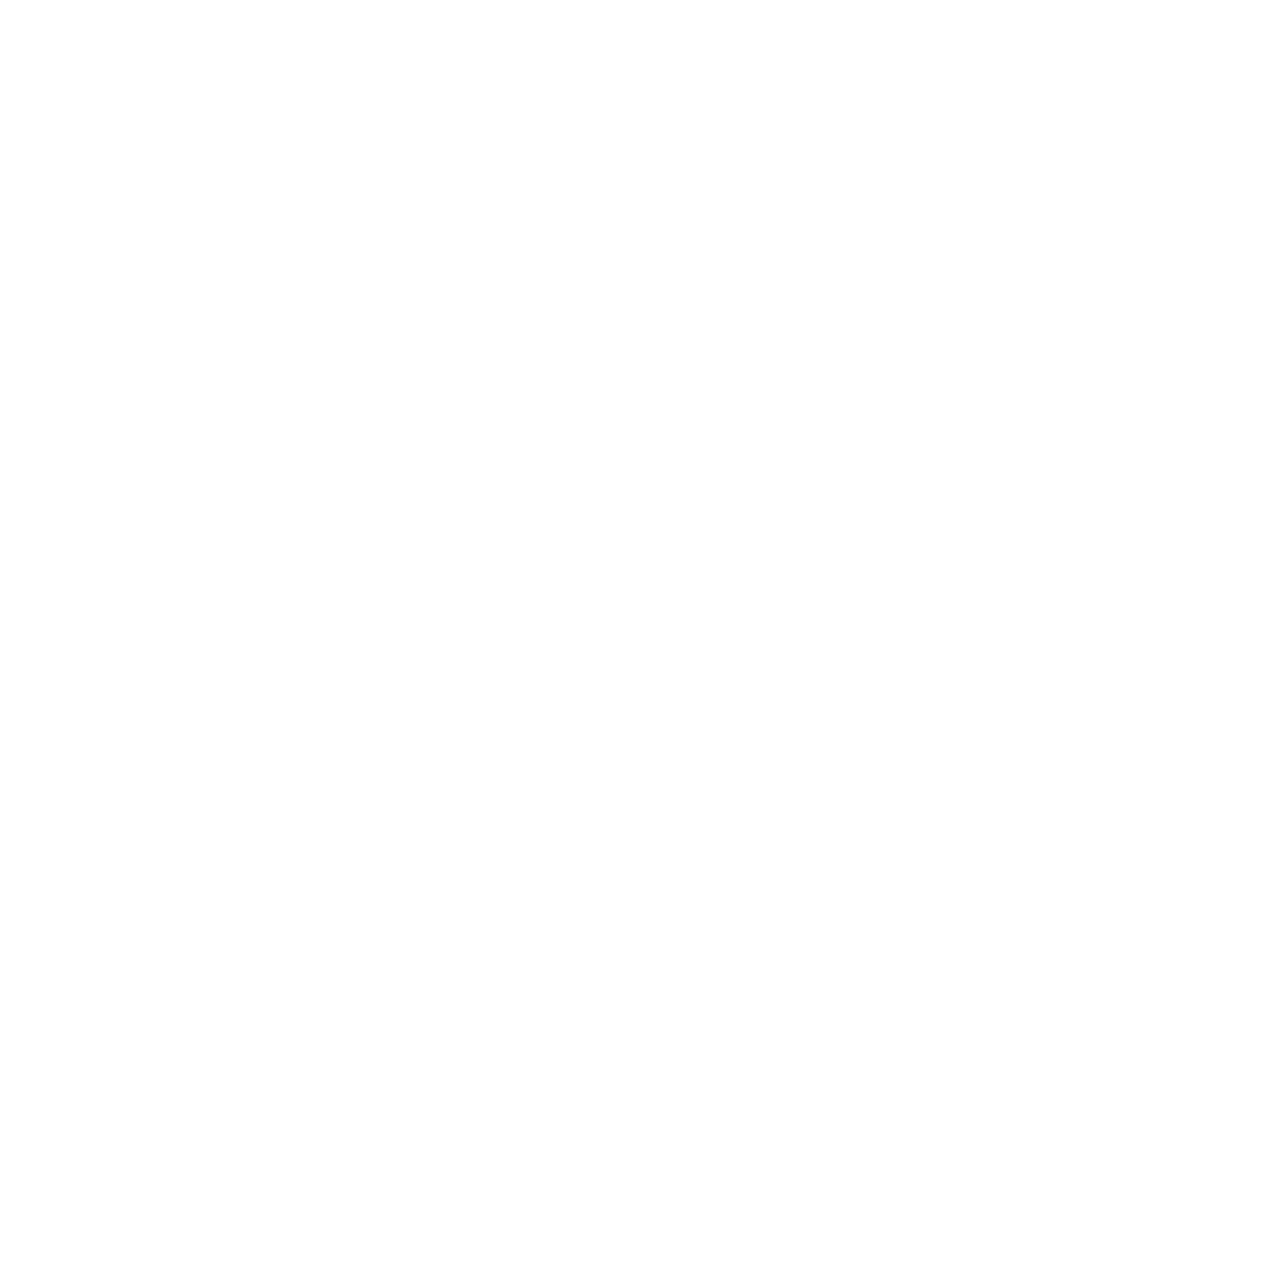
<file: package.html>
<!DOCTYPE html>
<html lang="en">

<head>
    <meta charset="utf-8">
    <title>Tourist - Travel Agency HTML Template</title>
    <meta content="width=device-width, initial-scale=1.0" name="viewport">
    <meta content="" name="keywords">
    <meta content="" name="description">

    <!-- Favicon -->
    <link href="img/favicon.ico" rel="icon">

    <!-- Google Web Fonts -->
    <link rel="preconnect" href="https://fonts.googleapis.com">
    <link rel="preconnect" href="https://fonts.gstatic.com" crossorigin>
    <link href="https://fonts.googleapis.com/css2?family=Heebo:wght@400;500;600&family=Nunito:wght@600;700;800&display=swap" rel="stylesheet">

    <!-- Icon Font Stylesheet -->
    <link href="https://cdnjs.cloudflare.com/ajax/libs/font-awesome/5.10.0/css/all.min.css" rel="stylesheet">
    <link href="https://cdn.jsdelivr.net/npm/bootstrap-icons@1.4.1/font/bootstrap-icons.css" rel="stylesheet">

    <!-- Libraries Stylesheet -->
    <link href="lib/animate/animate.min.css" rel="stylesheet">
    <link href="lib/owlcarousel/assets/owl.carousel.min.css" rel="stylesheet">
    <link href="lib/tempusdominus/css/tempusdominus-bootstrap-4.min.css" rel="stylesheet" />

    <!-- Customized Bootstrap Stylesheet -->
    <link href="css/bootstrap.min.css" rel="stylesheet">

    <!-- Template Stylesheet -->
    <link href="css/style.css" rel="stylesheet">
</head>

<body>
    <!-- Spinner Start -->
    <div id="spinner" class="show bg-white position-fixed translate-middle w-100 vh-100 top-50 start-50 d-flex align-items-center justify-content-center">
        <div class="spinner-border text-primary" style="width: 3rem; height: 3rem;" role="status">
            <span class="sr-only">Loading...</span>
        </div>
    </div>
    <!-- Spinner End -->


    <!-- Topbar Start -->
    <div class="container-fluid bg-dark px-5 d-none d-lg-block">
        <div class="row gx-0">
            <div class="col-lg-8 text-center text-lg-start mb-2 mb-lg-0">
                <div class="d-inline-flex align-items-center" style="height: 45px;">
                    <small class="me-3 text-light"><i class="fa fa-map-marker-alt me-2"></i>123 Street, New York, USA</small>
                    <small class="me-3 text-light"><i class="fa fa-phone-alt me-2"></i>+012 345 6789</small>
                    <small class="text-light"><i class="fa fa-envelope-open me-2"></i>info@example.com</small>
                </div>
            </div>
            <div class="col-lg-4 text-center text-lg-end">
                <div class="d-inline-flex align-items-center" style="height: 45px;">
                    <a class="btn btn-sm btn-outline-light btn-sm-square rounded-circle me-2" href=""><i class="fab fa-twitter fw-normal"></i></a>
                    <a class="btn btn-sm btn-outline-light btn-sm-square rounded-circle me-2" href=""><i class="fab fa-facebook-f fw-normal"></i></a>
                    <a class="btn btn-sm btn-outline-light btn-sm-square rounded-circle me-2" href=""><i class="fab fa-linkedin-in fw-normal"></i></a>
                    <a class="btn btn-sm btn-outline-light btn-sm-square rounded-circle me-2" href=""><i class="fab fa-instagram fw-normal"></i></a>
                    <a class="btn btn-sm btn-outline-light btn-sm-square rounded-circle" href=""><i class="fab fa-youtube fw-normal"></i></a>
                </div>
            </div>
        </div>
    </div>
    <!-- Topbar End -->


    <!-- Navbar & Hero Start -->
    <div class="container-fluid position-relative p-0">
        <nav class="navbar navbar-expand-lg navbar-light px-4 px-lg-5 py-3 py-lg-0">
            <a href="" class="navbar-brand p-0">
                <h1 class="text-primary m-0"><i class="fa fa-map-marker-alt me-3"></i>Tourist</h1>
                <!-- <img src="img/logo.png" alt="Logo"> -->
            </a>
            <button class="navbar-toggler" type="button" data-bs-toggle="collapse" data-bs-target="#navbarCollapse">
                <span class="fa fa-bars"></span>
            </button>
            <div class="collapse navbar-collapse" id="navbarCollapse">
                <div class="navbar-nav ms-auto py-0">
                    <a href="index.html" class="nav-item nav-link">Home</a>
                    <a href="about.html" class="nav-item nav-link">About</a>
                    <a href="service.html" class="nav-item nav-link">Services</a>
                    <a href="package.html" class="nav-item nav-link active">Packages</a>
                    <div class="nav-item dropdown">
                        <a href="#" class="nav-link dropdown-toggle" data-bs-toggle="dropdown">Pages</a>
                        <div class="dropdown-menu m-0">
                            <a href="destination.html" class="dropdown-item">Destination</a>
                            <a href="booking.html" class="dropdown-item">Booking</a>
                            <a href="team.html" class="dropdown-item">Travel Guides</a>
                            <a href="testimonial.html" class="dropdown-item">Testimonial</a>
                            <a href="404.html" class="dropdown-item">404 Page</a>
                        </div>
                    </div>
                    <a href="contact.html" class="nav-item nav-link">Contact</a>
                </div>
                <a href="" class="btn btn-primary rounded-pill py-2 px-4">Register</a>
            </div>
        </nav>

        <div class="container-fluid bg-primary py-5 mb-5 hero-header">
            <div class="container py-5">
                <div class="row justify-content-center py-5">
                    <div class="col-lg-10 pt-lg-5 mt-lg-5 text-center">
                        <h1 class="display-3 text-white animated slideInDown">Packages</h1>
                        <nav aria-label="breadcrumb">
                            <ol class="breadcrumb justify-content-center">
                                <li class="breadcrumb-item"><a href="#">Home</a></li>
                                <li class="breadcrumb-item"><a href="#">Pages</a></li>
                                <li class="breadcrumb-item text-white active" aria-current="page">Packages</li>
                            </ol>
                        </nav>
                    </div>
                </div>
            </div>
        </div>
    </div>
    <!-- Navbar & Hero End -->


    <!-- Package Start -->
    <div class="container-xxl py-5">
        <div class="container">
            <div class="text-center wow fadeInUp" data-wow-delay="0.1s">
                <h6 class="section-title bg-white text-center text-primary px-3">Packages</h6>
                <h1 class="mb-5">Awesome Packages</h1>
            </div>
            <div class="row g-4 justify-content-center">
                <div class="col-lg-4 col-md-6 wow fadeInUp" data-wow-delay="0.1s">
                    <div class="package-item">
                        <div class="overflow-hidden">
                            <img class="img-fluid" src="img/package-1.jpg" alt="">
                        </div>
                        <div class="d-flex border-bottom">
                            <small class="flex-fill text-center border-end py-2"><i class="fa fa-map-marker-alt text-primary me-2"></i>Thailand</small>
                            <small class="flex-fill text-center border-end py-2"><i class="fa fa-calendar-alt text-primary me-2"></i>3 days</small>
                            <small class="flex-fill text-center py-2"><i class="fa fa-user text-primary me-2"></i>2 Person</small>
                        </div>
                        <div class="text-center p-4">
                            <h3 class="mb-0">$149.00</h3>
                            <div class="mb-3">
                                <small class="fa fa-star text-primary"></small>
                                <small class="fa fa-star text-primary"></small>
                                <small class="fa fa-star text-primary"></small>
                                <small class="fa fa-star text-primary"></small>
                                <small class="fa fa-star text-primary"></small>
                            </div>
                            <p>Tempor erat elitr rebum at clita. Diam dolor diam ipsum sit diam amet diam eos</p>
                            <div class="d-flex justify-content-center mb-2">
                                <a href="#" class="btn btn-sm btn-primary px-3 border-end" style="border-radius: 30px 0 0 30px;">Read More</a>
                                <a href="#" class="btn btn-sm btn-primary px-3" style="border-radius: 0 30px 30px 0;">Book Now</a>
                            </div>
                        </div>
                    </div>
                </div>
                <div class="col-lg-4 col-md-6 wow fadeInUp" data-wow-delay="0.3s">
                    <div class="package-item">
                        <div class="overflow-hidden">
                            <img class="img-fluid" src="img/package-2.jpg" alt="">
                        </div>
                        <div class="d-flex border-bottom">
                            <small class="flex-fill text-center border-end py-2"><i class="fa fa-map-marker-alt text-primary me-2"></i>Indonesia</small>
                            <small class="flex-fill text-center border-end py-2"><i class="fa fa-calendar-alt text-primary me-2"></i>3 days</small>
                            <small class="flex-fill text-center py-2"><i class="fa fa-user text-primary me-2"></i>2 Person</small>
                        </div>
                        <div class="text-center p-4">
                            <h3 class="mb-0">$139.00</h3>
                            <div class="mb-3">
                                <small class="fa fa-star text-primary"></small>
                                <small class="fa fa-star text-primary"></small>
                                <small class="fa fa-star text-primary"></small>
                                <small class="fa fa-star text-primary"></small>
                                <small class="fa fa-star text-primary"></small>
                            </div>
                            <p>Tempor erat elitr rebum at clita. Diam dolor diam ipsum sit diam amet diam eos</p>
                            <div class="d-flex justify-content-center mb-2">
                                <a href="#" class="btn btn-sm btn-primary px-3 border-end" style="border-radius: 30px 0 0 30px;">Read More</a>
                                <a href="#" class="btn btn-sm btn-primary px-3" style="border-radius: 0 30px 30px 0;">Book Now</a>
                            </div>
                        </div>
                    </div>
                </div>
                <div class="col-lg-4 col-md-6 wow fadeInUp" data-wow-delay="0.5s">
                    <div class="package-item">
                        <div class="overflow-hidden">
                            <img class="img-fluid" src="img/package-3.jpg" alt="">
                        </div>
                        <div class="d-flex border-bottom">
                            <small class="flex-fill text-center border-end py-2"><i class="fa fa-map-marker-alt text-primary me-2"></i>Malaysia</small>
                            <small class="flex-fill text-center border-end py-2"><i class="fa fa-calendar-alt text-primary me-2"></i>3 days</small>
                            <small class="flex-fill text-center py-2"><i class="fa fa-user text-primary me-2"></i>2 Person</small>
                        </div>
                        <div class="text-center p-4">
                            <h3 class="mb-0">$189.00</h3>
                            <div class="mb-3">
                                <small class="fa fa-star text-primary"></small>
                                <small class="fa fa-star text-primary"></small>
                                <small class="fa fa-star text-primary"></small>
                                <small class="fa fa-star text-primary"></small>
                                <small class="fa fa-star text-primary"></small>
                            </div>
                            <p>Tempor erat elitr rebum at clita. Diam dolor diam ipsum sit diam amet diam eos</p>
                            <div class="d-flex justify-content-center mb-2">
                                <a href="#" class="btn btn-sm btn-primary px-3 border-end" style="border-radius: 30px 0 0 30px;">Read More</a>
                                <a href="#" class="btn btn-sm btn-primary px-3" style="border-radius: 0 30px 30px 0;">Book Now</a>
                            </div>
                        </div>
                    </div>
                </div>
            </div>
        </div>
    </div>
    <!-- Package End -->


    <!-- Booking Start -->
    <div class="container-xxl py-5 wow fadeInUp" data-wow-delay="0.1s">
        <div class="container">
            <div class="booking p-5">
                <div class="row g-5 align-items-center">
                    <div class="col-md-6 text-white">
                        <h6 class="text-white text-uppercase">Booking</h6>
                        <h1 class="text-white mb-4">Online Booking</h1>
                        <p class="mb-4">Tempor erat elitr rebum at clita. Diam dolor diam ipsum sit. Aliqu diam amet diam et eos. Clita erat ipsum et lorem et sit.</p>
                        <p class="mb-4">Tempor erat elitr rebum at clita. Diam dolor diam ipsum sit. Aliqu diam amet diam et eos. Clita erat ipsum et lorem et sit, sed stet lorem sit clita duo justo magna dolore erat amet</p>
                        <a class="btn btn-outline-light py-3 px-5 mt-2" href="">Read More</a>
                    </div>
                    <div class="col-md-6">
                        <h1 class="text-white mb-4">Book A Tour</h1>
                        <form>
                            <div class="row g-3">
                                <div class="col-md-6">
                                    <div class="form-floating">
                                        <input type="text" class="form-control bg-transparent" id="name" placeholder="Your Name">
                                        <label for="name">Your Name</label>
                                    </div>
                                </div>
                                <div class="col-md-6">
                                    <div class="form-floating">
                                        <input type="email" class="form-control bg-transparent" id="email" placeholder="Your Email">
                                        <label for="email">Your Email</label>
                                    </div>
                                </div>
                                <div class="col-md-6">
                                    <div class="form-floating date" id="date3" data-target-input="nearest">
                                        <input type="text" class="form-control bg-transparent datetimepicker-input" id="datetime" placeholder="Date & Time" data-target="#date3" data-toggle="datetimepicker" />
                                        <label for="datetime">Date & Time</label>
                                    </div>
                                </div>
                                <div class="col-md-6">
                                    <div class="form-floating">
                                        <select class="form-select bg-transparent" id="select1">
                                            <option value="1">Destination 1</option>
                                            <option value="2">Destination 2</option>
                                            <option value="3">Destination 3</option>
                                        </select>
                                        <label for="select1">Destination</label>
                                    </div>
                                </div>
                                <div class="col-12">
                                    <div class="form-floating">
                                        <textarea class="form-control bg-transparent" placeholder="Special Request" id="message" style="height: 100px"></textarea>
                                        <label for="message">Special Request</label>
                                    </div>
                                </div>
                                <div class="col-12">
                                    <button class="btn btn-outline-light w-100 py-3" type="submit">Book Now</button>
                                </div>
                            </div>
                        </form>
                    </div>
                </div>
            </div>
        </div>
    </div>
    <!-- Booking Start -->


    <!-- Process Start -->
    <div class="container-xxl py-5">
        <div class="container">
            <div class="text-center pb-4 wow fadeInUp" data-wow-delay="0.1s">
                <h6 class="section-title bg-white text-center text-primary px-3">Process</h6>
                <h1 class="mb-5">3 Easy Steps</h1>
            </div>
            <div class="row gy-5 gx-4 justify-content-center">
                <div class="col-lg-4 col-sm-6 text-center pt-4 wow fadeInUp" data-wow-delay="0.1s">
                    <div class="position-relative border border-primary pt-5 pb-4 px-4">
                        <div class="d-inline-flex align-items-center justify-content-center bg-primary rounded-circle position-absolute top-0 start-50 translate-middle shadow" style="width: 100px; height: 100px;">
                            <i class="fa fa-globe fa-3x text-white"></i>
                        </div>
                        <h5 class="mt-4">Choose A Destination</h5>
                        <hr class="w-25 mx-auto bg-primary mb-1">
                        <hr class="w-50 mx-auto bg-primary mt-0">
                        <p class="mb-0">Tempor erat elitr rebum clita dolor diam ipsum sit diam amet diam eos erat ipsum et lorem et sit sed stet lorem sit</p>
                    </div>
                </div>
                <div class="col-lg-4 col-sm-6 text-center pt-4 wow fadeInUp" data-wow-delay="0.3s">
                    <div class="position-relative border border-primary pt-5 pb-4 px-4">
                        <div class="d-inline-flex align-items-center justify-content-center bg-primary rounded-circle position-absolute top-0 start-50 translate-middle shadow" style="width: 100px; height: 100px;">
                            <i class="fa fa-dollar-sign fa-3x text-white"></i>
                        </div>
                        <h5 class="mt-4">Pay Online</h5>
                        <hr class="w-25 mx-auto bg-primary mb-1">
                        <hr class="w-50 mx-auto bg-primary mt-0">
                        <p class="mb-0">Tempor erat elitr rebum clita dolor diam ipsum sit diam amet diam eos erat ipsum et lorem et sit sed stet lorem sit</p>
                    </div>
                </div>
                <div class="col-lg-4 col-sm-6 text-center pt-4 wow fadeInUp" data-wow-delay="0.5s">
                    <div class="position-relative border border-primary pt-5 pb-4 px-4">
                        <div class="d-inline-flex align-items-center justify-content-center bg-primary rounded-circle position-absolute top-0 start-50 translate-middle shadow" style="width: 100px; height: 100px;">
                            <i class="fa fa-plane fa-3x text-white"></i>
                        </div>
                        <h5 class="mt-4">Fly Today</h5>
                        <hr class="w-25 mx-auto bg-primary mb-1">
                        <hr class="w-50 mx-auto bg-primary mt-0">
                        <p class="mb-0">Tempor erat elitr rebum clita dolor diam ipsum sit diam amet diam eos erat ipsum et lorem et sit sed stet lorem sit</p>
                    </div>
                </div>
            </div>
        </div>
    </div>
    <!-- Process Start -->
        

    <!-- Footer Start -->
    <div class="container-fluid bg-dark text-light footer pt-5 mt-5 wow fadeIn" data-wow-delay="0.1s">
        <div class="container py-5">
            <div class="row g-5">
                <div class="col-lg-3 col-md-6">
                    <h4 class="text-white mb-3">Company</h4>
                    <a class="btn btn-link" href="">About Us</a>
                    <a class="btn btn-link" href="">Contact Us</a>
                    <a class="btn btn-link" href="">Privacy Policy</a>
                    <a class="btn btn-link" href="">Terms & Condition</a>
                    <a class="btn btn-link" href="">FAQs & Help</a>
                </div>
                <div class="col-lg-3 col-md-6">
                    <h4 class="text-white mb-3">Contact</h4>
                    <p class="mb-2"><i class="fa fa-map-marker-alt me-3"></i>123 Street, New York, USA</p>
                    <p class="mb-2"><i class="fa fa-phone-alt me-3"></i>+012 345 67890</p>
                    <p class="mb-2"><i class="fa fa-envelope me-3"></i>info@example.com</p>
                    <div class="d-flex pt-2">
                        <a class="btn btn-outline-light btn-social" href=""><i class="fab fa-twitter"></i></a>
                        <a class="btn btn-outline-light btn-social" href=""><i class="fab fa-facebook-f"></i></a>
                        <a class="btn btn-outline-light btn-social" href=""><i class="fab fa-youtube"></i></a>
                        <a class="btn btn-outline-light btn-social" href=""><i class="fab fa-linkedin-in"></i></a>
                    </div>
                </div>
                <div class="col-lg-3 col-md-6">
                    <h4 class="text-white mb-3">Gallery</h4>
                    <div class="row g-2 pt-2">
                        <div class="col-4">
                            <img class="img-fluid bg-light p-1" src="img/package-1.jpg" alt="">
                        </div>
                        <div class="col-4">
                            <img class="img-fluid bg-light p-1" src="img/package-2.jpg" alt="">
                        </div>
                        <div class="col-4">
                            <img class="img-fluid bg-light p-1" src="img/package-3.jpg" alt="">
                        </div>
                        <div class="col-4">
                            <img class="img-fluid bg-light p-1" src="img/package-2.jpg" alt="">
                        </div>
                        <div class="col-4">
                            <img class="img-fluid bg-light p-1" src="img/package-3.jpg" alt="">
                        </div>
                        <div class="col-4">
                            <img class="img-fluid bg-light p-1" src="img/package-1.jpg" alt="">
                        </div>
                    </div>
                </div>
                <div class="col-lg-3 col-md-6">
                    <h4 class="text-white mb-3">Newsletter</h4>
                    <p>Dolor amet sit justo amet elitr clita ipsum elitr est.</p>
                    <div class="position-relative mx-auto" style="max-width: 400px;">
                        <input class="form-control border-primary w-100 py-3 ps-4 pe-5" type="text" placeholder="Your email">
                        <button type="button" class="btn btn-primary py-2 position-absolute top-0 end-0 mt-2 me-2">SignUp</button>
                    </div>
                </div>
            </div>
        </div>
        <div class="container">
            <div class="copyright">
                <div class="row">
                    <div class="col-md-6 text-center text-md-start mb-3 mb-md-0">
                        &copy; <a class="border-bottom" href="#">Your Site Name</a>, All Right Reserved.

                        <!--/*** This template is free as long as you keep the footer author’s credit link/attribution link/backlink. If you'd like to use the template without the footer author’s credit link/attribution link/backlink, you can purchase the Credit Removal License from "https://htmlcodex.com/credit-removal". Thank you for your support. ***/-->
                        Designed By <a class="border-bottom" href="https://htmlcodex.com">HTML Codex</a>
                    </div>
                    <div class="col-md-6 text-center text-md-end">
                        <div class="footer-menu">
                            <a href="">Home</a>
                            <a href="">Cookies</a>
                            <a href="">Help</a>
                            <a href="">FQAs</a>
                        </div>
                    </div>
                </div>
            </div>
        </div>
    </div>
    <!-- Footer End -->


    <!-- Back to Top -->
    <a href="#" class="btn btn-lg btn-primary btn-lg-square back-to-top"><i class="bi bi-arrow-up"></i></a>


    <!-- JavaScript Libraries -->
    <script src="https://code.jquery.com/jquery-3.4.1.min.js"></script>
    <script src="https://cdn.jsdelivr.net/npm/bootstrap@5.0.0/dist/js/bootstrap.bundle.min.js"></script>
    <script src="lib/wow/wow.min.js"></script>
    <script src="lib/easing/easing.min.js"></script>
    <script src="lib/waypoints/waypoints.min.js"></script>
    <script src="lib/owlcarousel/owl.carousel.min.js"></script>
    <script src="lib/tempusdominus/js/moment.min.js"></script>
    <script src="lib/tempusdominus/js/moment-timezone.min.js"></script>
    <script src="lib/tempusdominus/js/tempusdominus-bootstrap-4.min.js"></script>

    <!-- Template Javascript -->
    <script src="js/main.js"></script>
</body>

</html>
</file>
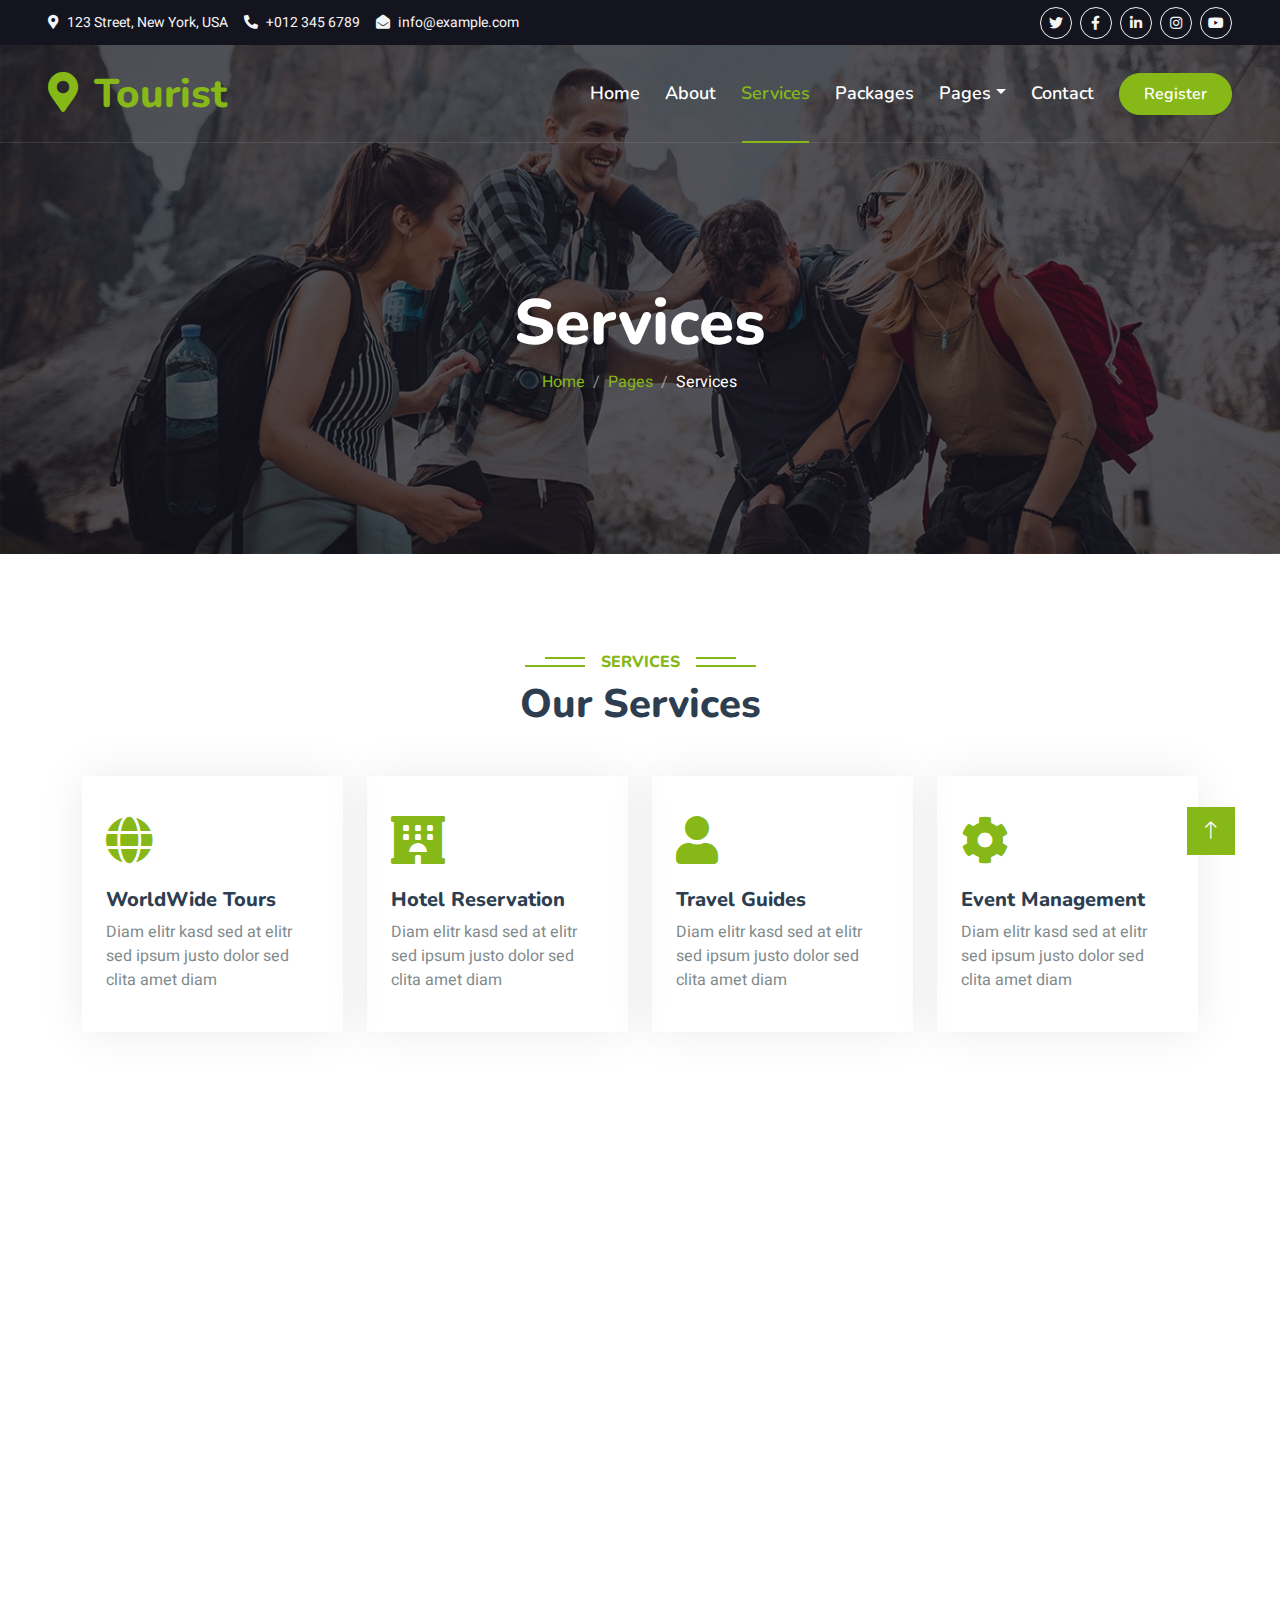
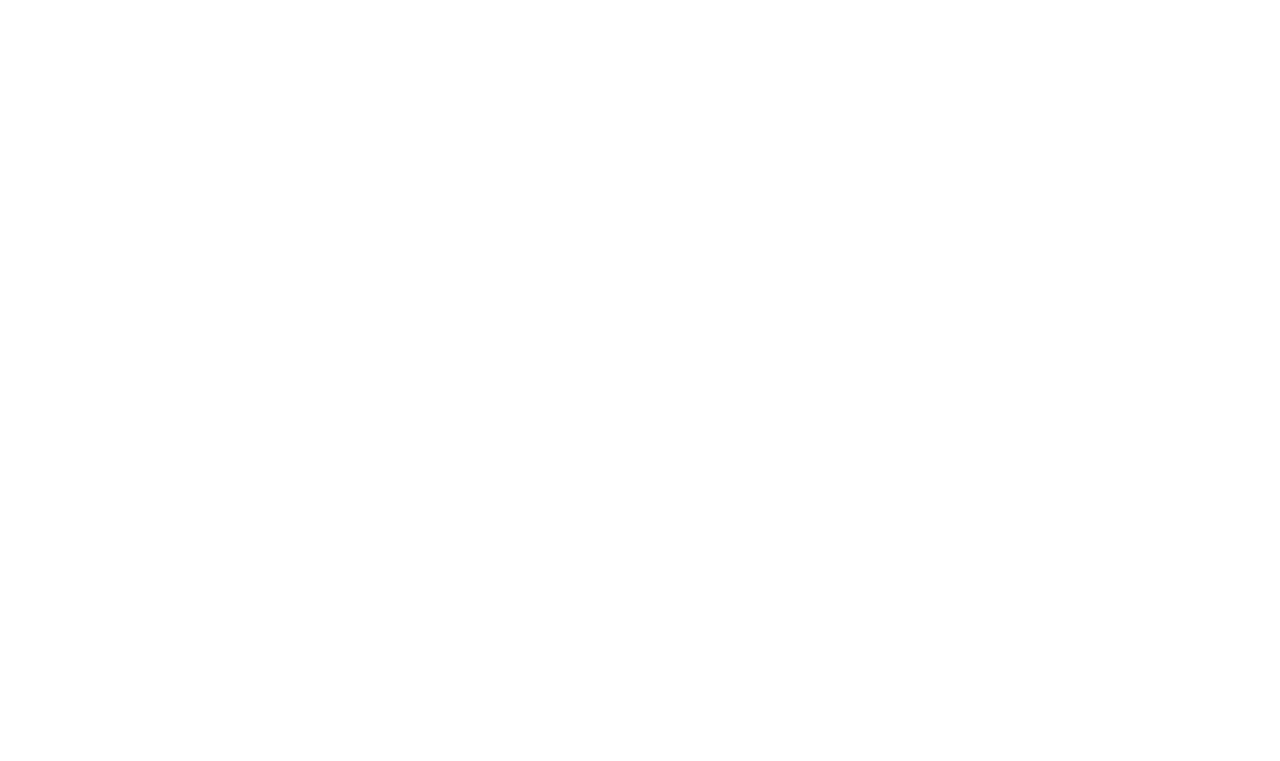
<file: service.html>
<!DOCTYPE html>
<html lang="en">

<head>
    <meta charset="utf-8">
    <title>Tourist - Travel Agency HTML Template</title>
    <meta content="width=device-width, initial-scale=1.0" name="viewport">
    <meta content="" name="keywords">
    <meta content="" name="description">

    <!-- Favicon -->
    <link href="img/favicon.ico" rel="icon">

    <!-- Google Web Fonts -->
    <link rel="preconnect" href="https://fonts.googleapis.com">
    <link rel="preconnect" href="https://fonts.gstatic.com" crossorigin>
    <link href="https://fonts.googleapis.com/css2?family=Heebo:wght@400;500;600&family=Nunito:wght@600;700;800&display=swap" rel="stylesheet">

    <!-- Icon Font Stylesheet -->
    <link href="https://cdnjs.cloudflare.com/ajax/libs/font-awesome/5.10.0/css/all.min.css" rel="stylesheet">
    <link href="https://cdn.jsdelivr.net/npm/bootstrap-icons@1.4.1/font/bootstrap-icons.css" rel="stylesheet">

    <!-- Libraries Stylesheet -->
    <link href="lib/animate/animate.min.css" rel="stylesheet">
    <link href="lib/owlcarousel/assets/owl.carousel.min.css" rel="stylesheet">
    <link href="lib/tempusdominus/css/tempusdominus-bootstrap-4.min.css" rel="stylesheet" />

    <!-- Customized Bootstrap Stylesheet -->
    <link href="css/bootstrap.min.css" rel="stylesheet">

    <!-- Template Stylesheet -->
    <link href="css/style.css" rel="stylesheet">
</head>

<body>
    <!-- Spinner Start -->
    <div id="spinner" class="show bg-white position-fixed translate-middle w-100 vh-100 top-50 start-50 d-flex align-items-center justify-content-center">
        <div class="spinner-border text-primary" style="width: 3rem; height: 3rem;" role="status">
            <span class="sr-only">Loading...</span>
        </div>
    </div>
    <!-- Spinner End -->


    <!-- Topbar Start -->
    <div class="container-fluid bg-dark px-5 d-none d-lg-block">
        <div class="row gx-0">
            <div class="col-lg-8 text-center text-lg-start mb-2 mb-lg-0">
                <div class="d-inline-flex align-items-center" style="height: 45px;">
                    <small class="me-3 text-light"><i class="fa fa-map-marker-alt me-2"></i>123 Street, New York, USA</small>
                    <small class="me-3 text-light"><i class="fa fa-phone-alt me-2"></i>+012 345 6789</small>
                    <small class="text-light"><i class="fa fa-envelope-open me-2"></i>info@example.com</small>
                </div>
            </div>
            <div class="col-lg-4 text-center text-lg-end">
                <div class="d-inline-flex align-items-center" style="height: 45px;">
                    <a class="btn btn-sm btn-outline-light btn-sm-square rounded-circle me-2" href=""><i class="fab fa-twitter fw-normal"></i></a>
                    <a class="btn btn-sm btn-outline-light btn-sm-square rounded-circle me-2" href=""><i class="fab fa-facebook-f fw-normal"></i></a>
                    <a class="btn btn-sm btn-outline-light btn-sm-square rounded-circle me-2" href=""><i class="fab fa-linkedin-in fw-normal"></i></a>
                    <a class="btn btn-sm btn-outline-light btn-sm-square rounded-circle me-2" href=""><i class="fab fa-instagram fw-normal"></i></a>
                    <a class="btn btn-sm btn-outline-light btn-sm-square rounded-circle" href=""><i class="fab fa-youtube fw-normal"></i></a>
                </div>
            </div>
        </div>
    </div>
    <!-- Topbar End -->


    <!-- Navbar & Hero Start -->
    <div class="container-fluid position-relative p-0">
        <nav class="navbar navbar-expand-lg navbar-light px-4 px-lg-5 py-3 py-lg-0">
            <a href="" class="navbar-brand p-0">
                <h1 class="text-primary m-0"><i class="fa fa-map-marker-alt me-3"></i>Tourist</h1>
                <!-- <img src="img/logo.png" alt="Logo"> -->
            </a>
            <button class="navbar-toggler" type="button" data-bs-toggle="collapse" data-bs-target="#navbarCollapse">
                <span class="fa fa-bars"></span>
            </button>
            <div class="collapse navbar-collapse" id="navbarCollapse">
                <div class="navbar-nav ms-auto py-0">
                    <a href="index.html" class="nav-item nav-link">Home</a>
                    <a href="about.html" class="nav-item nav-link">About</a>
                    <a href="service.html" class="nav-item nav-link active">Services</a>
                    <a href="package.html" class="nav-item nav-link">Packages</a>
                    <div class="nav-item dropdown">
                        <a href="#" class="nav-link dropdown-toggle" data-bs-toggle="dropdown">Pages</a>
                        <div class="dropdown-menu m-0">
                            <a href="destination.html" class="dropdown-item">Destination</a>
                            <a href="booking.html" class="dropdown-item">Booking</a>
                            <a href="team.html" class="dropdown-item">Travel Guides</a>
                            <a href="testimonial.html" class="dropdown-item">Testimonial</a>
                            <a href="404.html" class="dropdown-item">404 Page</a>
                        </div>
                    </div>
                    <a href="contact.html" class="nav-item nav-link">Contact</a>
                </div>
                <a href="" class="btn btn-primary rounded-pill py-2 px-4">Register</a>
            </div>
        </nav>

        <div class="container-fluid bg-primary py-5 mb-5 hero-header">
            <div class="container py-5">
                <div class="row justify-content-center py-5">
                    <div class="col-lg-10 pt-lg-5 mt-lg-5 text-center">
                        <h1 class="display-3 text-white animated slideInDown">Services</h1>
                        <nav aria-label="breadcrumb">
                            <ol class="breadcrumb justify-content-center">
                                <li class="breadcrumb-item"><a href="#">Home</a></li>
                                <li class="breadcrumb-item"><a href="#">Pages</a></li>
                                <li class="breadcrumb-item text-white active" aria-current="page">Services</li>
                            </ol>
                        </nav>
                    </div>
                </div>
            </div>
        </div>
    </div>
    <!-- Navbar & Hero End -->


    <!-- Service Start -->
    <div class="container-xxl py-5">
        <div class="container">
            <div class="text-center wow fadeInUp" data-wow-delay="0.1s">
                <h6 class="section-title bg-white text-center text-primary px-3">Services</h6>
                <h1 class="mb-5">Our Services</h1>
            </div>
            <div class="row g-4">
                <div class="col-lg-3 col-sm-6 wow fadeInUp" data-wow-delay="0.1s">
                    <div class="service-item rounded pt-3">
                        <div class="p-4">
                            <i class="fa fa-3x fa-globe text-primary mb-4"></i>
                            <h5>WorldWide Tours</h5>
                            <p>Diam elitr kasd sed at elitr sed ipsum justo dolor sed clita amet diam</p>
                        </div>
                    </div>
                </div>
                <div class="col-lg-3 col-sm-6 wow fadeInUp" data-wow-delay="0.3s">
                    <div class="service-item rounded pt-3">
                        <div class="p-4">
                            <i class="fa fa-3x fa-hotel text-primary mb-4"></i>
                            <h5>Hotel Reservation</h5>
                            <p>Diam elitr kasd sed at elitr sed ipsum justo dolor sed clita amet diam</p>
                        </div>
                    </div>
                </div>
                <div class="col-lg-3 col-sm-6 wow fadeInUp" data-wow-delay="0.5s">
                    <div class="service-item rounded pt-3">
                        <div class="p-4">
                            <i class="fa fa-3x fa-user text-primary mb-4"></i>
                            <h5>Travel Guides</h5>
                            <p>Diam elitr kasd sed at elitr sed ipsum justo dolor sed clita amet diam</p>
                        </div>
                    </div>
                </div>
                <div class="col-lg-3 col-sm-6 wow fadeInUp" data-wow-delay="0.7s">
                    <div class="service-item rounded pt-3">
                        <div class="p-4">
                            <i class="fa fa-3x fa-cog text-primary mb-4"></i>
                            <h5>Event Management</h5>
                            <p>Diam elitr kasd sed at elitr sed ipsum justo dolor sed clita amet diam</p>
                        </div>
                    </div>
                </div>
                <div class="col-lg-3 col-sm-6 wow fadeInUp" data-wow-delay="0.1s">
                    <div class="service-item rounded pt-3">
                        <div class="p-4">
                            <i class="fa fa-3x fa-globe text-primary mb-4"></i>
                            <h5>WorldWide Tours</h5>
                            <p>Diam elitr kasd sed at elitr sed ipsum justo dolor sed clita amet diam</p>
                        </div>
                    </div>
                </div>
                <div class="col-lg-3 col-sm-6 wow fadeInUp" data-wow-delay="0.3s">
                    <div class="service-item rounded pt-3">
                        <div class="p-4">
                            <i class="fa fa-3x fa-hotel text-primary mb-4"></i>
                            <h5>Hotel Reservation</h5>
                            <p>Diam elitr kasd sed at elitr sed ipsum justo dolor sed clita amet diam</p>
                        </div>
                    </div>
                </div>
                <div class="col-lg-3 col-sm-6 wow fadeInUp" data-wow-delay="0.5s">
                    <div class="service-item rounded pt-3">
                        <div class="p-4">
                            <i class="fa fa-3x fa-user text-primary mb-4"></i>
                            <h5>Travel Guides</h5>
                            <p>Diam elitr kasd sed at elitr sed ipsum justo dolor sed clita amet diam</p>
                        </div>
                    </div>
                </div>
                <div class="col-lg-3 col-sm-6 wow fadeInUp" data-wow-delay="0.7s">
                    <div class="service-item rounded pt-3">
                        <div class="p-4">
                            <i class="fa fa-3x fa-cog text-primary mb-4"></i>
                            <h5>Event Management</h5>
                            <p>Diam elitr kasd sed at elitr sed ipsum justo dolor sed clita amet diam</p>
                        </div>
                    </div>
                </div>
            </div>
        </div>
    </div>
    <!-- Service End -->


    <!-- Testimonial Start -->
    <div class="container-xxl py-5 wow fadeInUp" data-wow-delay="0.1s">
        <div class="container">
            <div class="text-center">
                <h6 class="section-title bg-white text-center text-primary px-3">Testimonial</h6>
                <h1 class="mb-5">Our Clients Say!!!</h1>
            </div>
            <div class="owl-carousel testimonial-carousel position-relative">
                <div class="testimonial-item bg-white text-center border p-4">
                    <img class="bg-white rounded-circle shadow p-1 mx-auto mb-3" src="img/testimonial-1.jpg" style="width: 80px; height: 80px;">
                    <h5 class="mb-0">John Doe</h5>
                    <p>New York, USA</p>
                    <p class="mb-0">Tempor erat elitr rebum at clita. Diam dolor diam ipsum sit diam amet diam et eos. Clita erat ipsum et lorem et sit.</p>
                </div>
                <div class="testimonial-item bg-white text-center border p-4">
                    <img class="bg-white rounded-circle shadow p-1 mx-auto mb-3" src="img/testimonial-2.jpg" style="width: 80px; height: 80px;">
                    <h5 class="mb-0">John Doe</h5>
                    <p>New York, USA</p>
                    <p class="mt-2 mb-0">Tempor erat elitr rebum at clita. Diam dolor diam ipsum sit diam amet diam et eos. Clita erat ipsum et lorem et sit.</p>
                </div>
                <div class="testimonial-item bg-white text-center border p-4">
                    <img class="bg-white rounded-circle shadow p-1 mx-auto mb-3" src="img/testimonial-3.jpg" style="width: 80px; height: 80px;">
                    <h5 class="mb-0">John Doe</h5>
                    <p>New York, USA</p>
                    <p class="mt-2 mb-0">Tempor erat elitr rebum at clita. Diam dolor diam ipsum sit diam amet diam et eos. Clita erat ipsum et lorem et sit.</p>
                </div>
                <div class="testimonial-item bg-white text-center border p-4">
                    <img class="bg-white rounded-circle shadow p-1 mx-auto mb-3" src="img/testimonial-4.jpg" style="width: 80px; height: 80px;">
                    <h5 class="mb-0">John Doe</h5>
                    <p>New York, USA</p>
                    <p class="mt-2 mb-0">Tempor erat elitr rebum at clita. Diam dolor diam ipsum sit diam amet diam et eos. Clita erat ipsum et lorem et sit.</p>
                </div>
            </div>
        </div>
    </div>
    <!-- Testimonial End -->
        

    <!-- Footer Start -->
    <div class="container-fluid bg-dark text-light footer pt-5 mt-5 wow fadeIn" data-wow-delay="0.1s">
        <div class="container py-5">
            <div class="row g-5">
                <div class="col-lg-3 col-md-6">
                    <h4 class="text-white mb-3">Company</h4>
                    <a class="btn btn-link" href="">About Us</a>
                    <a class="btn btn-link" href="">Contact Us</a>
                    <a class="btn btn-link" href="">Privacy Policy</a>
                    <a class="btn btn-link" href="">Terms & Condition</a>
                    <a class="btn btn-link" href="">FAQs & Help</a>
                </div>
                <div class="col-lg-3 col-md-6">
                    <h4 class="text-white mb-3">Contact</h4>
                    <p class="mb-2"><i class="fa fa-map-marker-alt me-3"></i>123 Street, New York, USA</p>
                    <p class="mb-2"><i class="fa fa-phone-alt me-3"></i>+012 345 67890</p>
                    <p class="mb-2"><i class="fa fa-envelope me-3"></i>info@example.com</p>
                    <div class="d-flex pt-2">
                        <a class="btn btn-outline-light btn-social" href=""><i class="fab fa-twitter"></i></a>
                        <a class="btn btn-outline-light btn-social" href=""><i class="fab fa-facebook-f"></i></a>
                        <a class="btn btn-outline-light btn-social" href=""><i class="fab fa-youtube"></i></a>
                        <a class="btn btn-outline-light btn-social" href=""><i class="fab fa-linkedin-in"></i></a>
                    </div>
                </div>
                <div class="col-lg-3 col-md-6">
                    <h4 class="text-white mb-3">Gallery</h4>
                    <div class="row g-2 pt-2">
                        <div class="col-4">
                            <img class="img-fluid bg-light p-1" src="img/package-1.jpg" alt="">
                        </div>
                        <div class="col-4">
                            <img class="img-fluid bg-light p-1" src="img/package-2.jpg" alt="">
                        </div>
                        <div class="col-4">
                            <img class="img-fluid bg-light p-1" src="img/package-3.jpg" alt="">
                        </div>
                        <div class="col-4">
                            <img class="img-fluid bg-light p-1" src="img/package-2.jpg" alt="">
                        </div>
                        <div class="col-4">
                            <img class="img-fluid bg-light p-1" src="img/package-3.jpg" alt="">
                        </div>
                        <div class="col-4">
                            <img class="img-fluid bg-light p-1" src="img/package-1.jpg" alt="">
                        </div>
                    </div>
                </div>
                <div class="col-lg-3 col-md-6">
                    <h4 class="text-white mb-3">Newsletter</h4>
                    <p>Dolor amet sit justo amet elitr clita ipsum elitr est.</p>
                    <div class="position-relative mx-auto" style="max-width: 400px;">
                        <input class="form-control border-primary w-100 py-3 ps-4 pe-5" type="text" placeholder="Your email">
                        <button type="button" class="btn btn-primary py-2 position-absolute top-0 end-0 mt-2 me-2">SignUp</button>
                    </div>
                </div>
            </div>
        </div>
        <div class="container">
            <div class="copyright">
                <div class="row">
                    <div class="col-md-6 text-center text-md-start mb-3 mb-md-0">
                        &copy; <a class="border-bottom" href="#">Your Site Name</a>, All Right Reserved.

                        <!--/*** This template is free as long as you keep the footer author’s credit link/attribution link/backlink. If you'd like to use the template without the footer author’s credit link/attribution link/backlink, you can purchase the Credit Removal License from "https://htmlcodex.com/credit-removal". Thank you for your support. ***/-->
                        Designed By <a class="border-bottom" href="https://htmlcodex.com">HTML Codex</a>
                    </div>
                    <div class="col-md-6 text-center text-md-end">
                        <div class="footer-menu">
                            <a href="">Home</a>
                            <a href="">Cookies</a>
                            <a href="">Help</a>
                            <a href="">FQAs</a>
                        </div>
                    </div>
                </div>
            </div>
        </div>
    </div>
    <!-- Footer End -->


    <!-- Back to Top -->
    <a href="#" class="btn btn-lg btn-primary btn-lg-square back-to-top"><i class="bi bi-arrow-up"></i></a>


    <!-- JavaScript Libraries -->
    <script src="https://code.jquery.com/jquery-3.4.1.min.js"></script>
    <script src="https://cdn.jsdelivr.net/npm/bootstrap@5.0.0/dist/js/bootstrap.bundle.min.js"></script>
    <script src="lib/wow/wow.min.js"></script>
    <script src="lib/easing/easing.min.js"></script>
    <script src="lib/waypoints/waypoints.min.js"></script>
    <script src="lib/owlcarousel/owl.carousel.min.js"></script>
    <script src="lib/tempusdominus/js/moment.min.js"></script>
    <script src="lib/tempusdominus/js/moment-timezone.min.js"></script>
    <script src="lib/tempusdominus/js/tempusdominus-bootstrap-4.min.js"></script>

    <!-- Template Javascript -->
    <script src="js/main.js"></script>
</body>

</html>
</file>
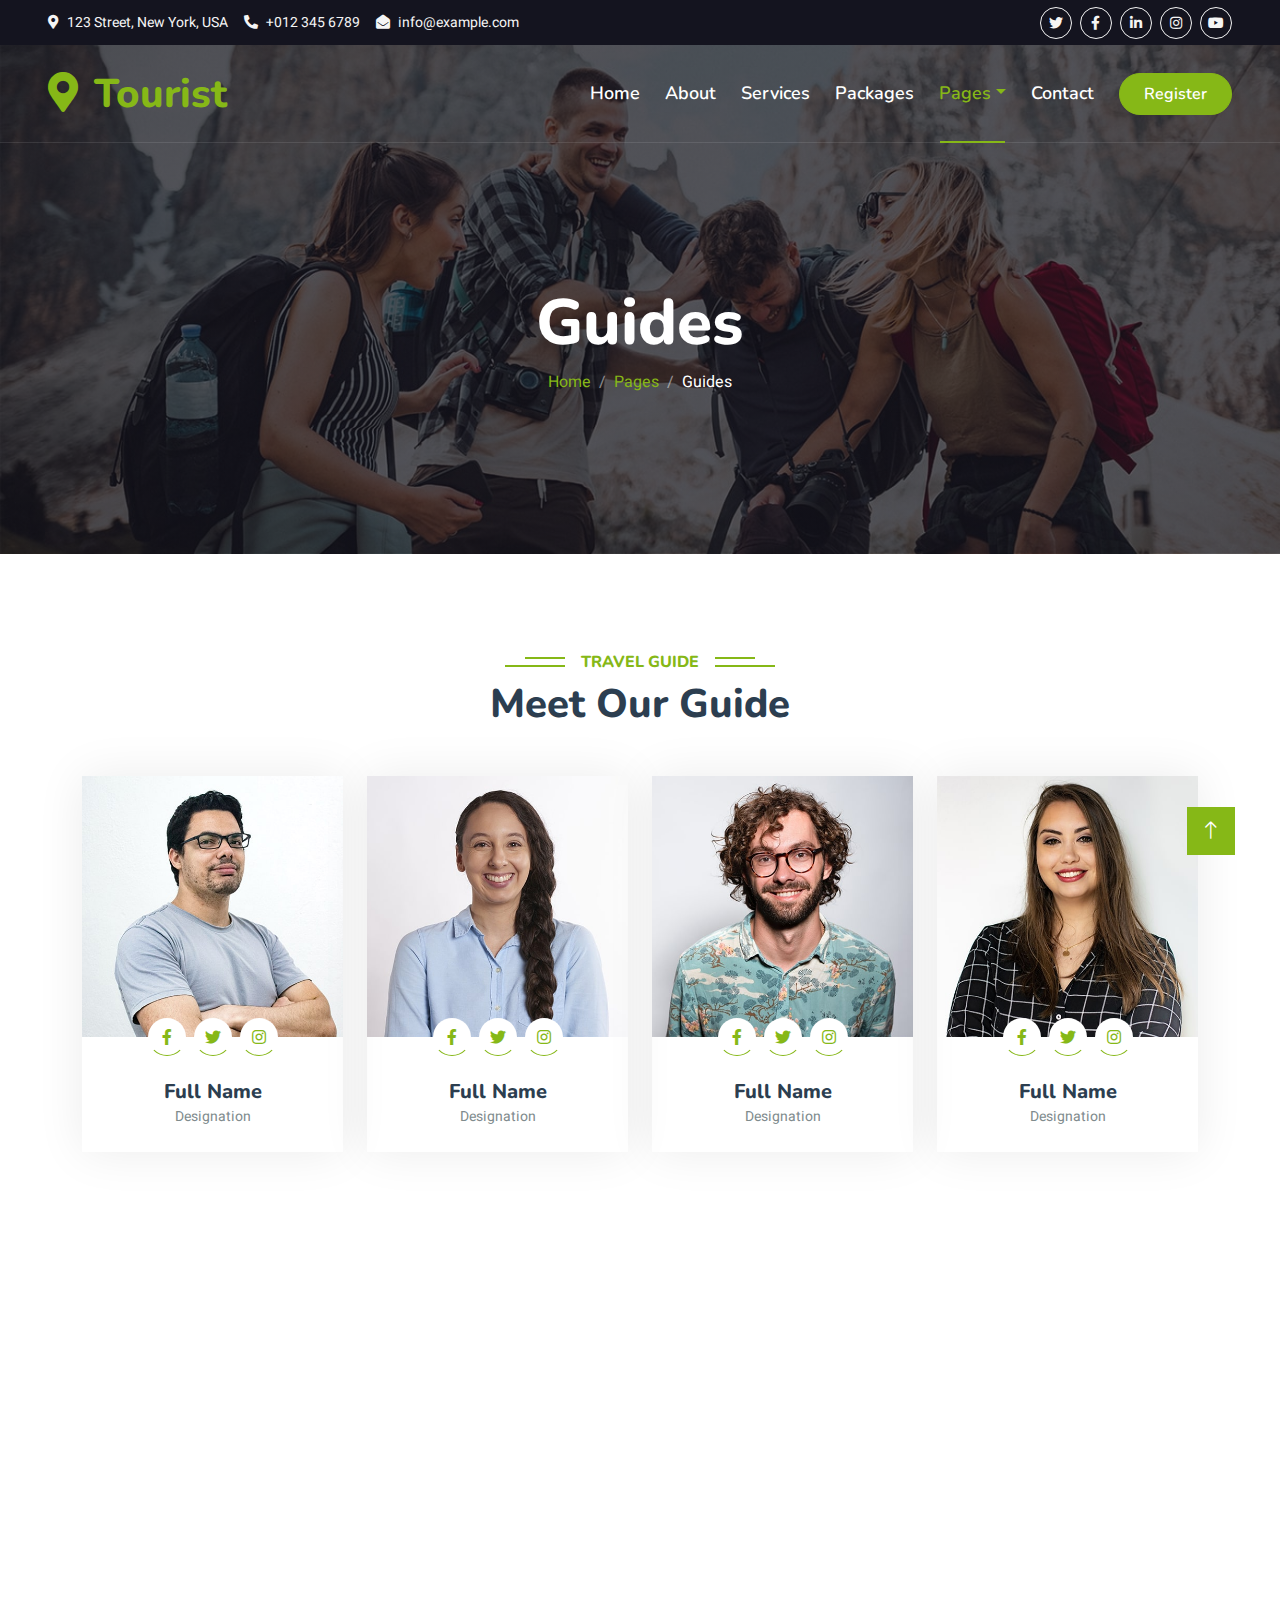
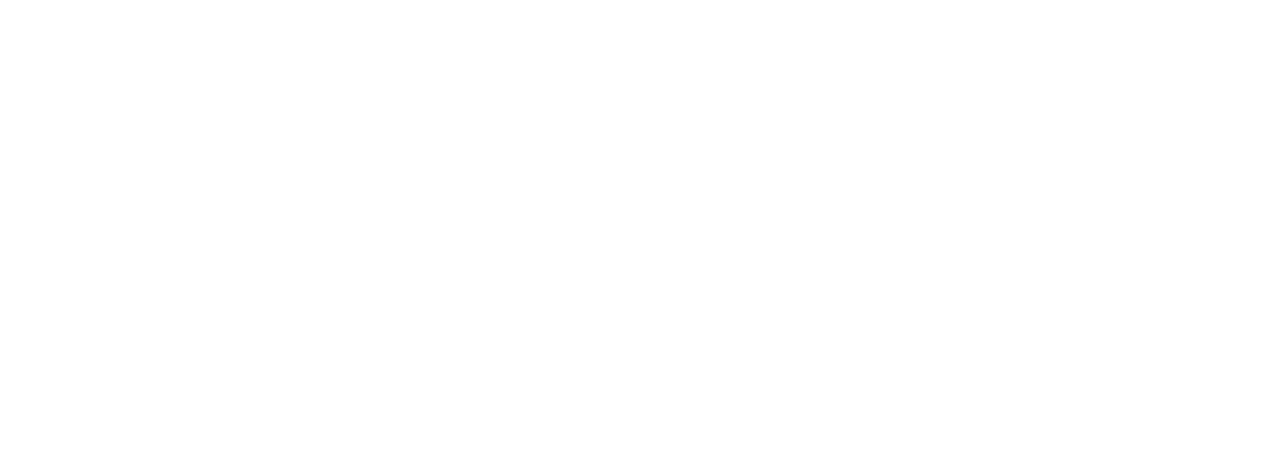
<file: team.html>
<!DOCTYPE html>
<html lang="en">

<head>
    <meta charset="utf-8">
    <title>Tourist - Travel Agency HTML Template</title>
    <meta content="width=device-width, initial-scale=1.0" name="viewport">
    <meta content="" name="keywords">
    <meta content="" name="description">

    <!-- Favicon -->
    <link href="img/favicon.ico" rel="icon">

    <!-- Google Web Fonts -->
    <link rel="preconnect" href="https://fonts.googleapis.com">
    <link rel="preconnect" href="https://fonts.gstatic.com" crossorigin>
    <link href="https://fonts.googleapis.com/css2?family=Heebo:wght@400;500;600&family=Nunito:wght@600;700;800&display=swap" rel="stylesheet">

    <!-- Icon Font Stylesheet -->
    <link href="https://cdnjs.cloudflare.com/ajax/libs/font-awesome/5.10.0/css/all.min.css" rel="stylesheet">
    <link href="https://cdn.jsdelivr.net/npm/bootstrap-icons@1.4.1/font/bootstrap-icons.css" rel="stylesheet">

    <!-- Libraries Stylesheet -->
    <link href="lib/animate/animate.min.css" rel="stylesheet">
    <link href="lib/owlcarousel/assets/owl.carousel.min.css" rel="stylesheet">
    <link href="lib/tempusdominus/css/tempusdominus-bootstrap-4.min.css" rel="stylesheet" />

    <!-- Customized Bootstrap Stylesheet -->
    <link href="css/bootstrap.min.css" rel="stylesheet">

    <!-- Template Stylesheet -->
    <link href="css/style.css" rel="stylesheet">
</head>

<body>
    <!-- Spinner Start -->
    <div id="spinner" class="show bg-white position-fixed translate-middle w-100 vh-100 top-50 start-50 d-flex align-items-center justify-content-center">
        <div class="spinner-border text-primary" style="width: 3rem; height: 3rem;" role="status">
            <span class="sr-only">Loading...</span>
        </div>
    </div>
    <!-- Spinner End -->


    <!-- Topbar Start -->
    <div class="container-fluid bg-dark px-5 d-none d-lg-block">
        <div class="row gx-0">
            <div class="col-lg-8 text-center text-lg-start mb-2 mb-lg-0">
                <div class="d-inline-flex align-items-center" style="height: 45px;">
                    <small class="me-3 text-light"><i class="fa fa-map-marker-alt me-2"></i>123 Street, New York, USA</small>
                    <small class="me-3 text-light"><i class="fa fa-phone-alt me-2"></i>+012 345 6789</small>
                    <small class="text-light"><i class="fa fa-envelope-open me-2"></i>info@example.com</small>
                </div>
            </div>
            <div class="col-lg-4 text-center text-lg-end">
                <div class="d-inline-flex align-items-center" style="height: 45px;">
                    <a class="btn btn-sm btn-outline-light btn-sm-square rounded-circle me-2" href=""><i class="fab fa-twitter fw-normal"></i></a>
                    <a class="btn btn-sm btn-outline-light btn-sm-square rounded-circle me-2" href=""><i class="fab fa-facebook-f fw-normal"></i></a>
                    <a class="btn btn-sm btn-outline-light btn-sm-square rounded-circle me-2" href=""><i class="fab fa-linkedin-in fw-normal"></i></a>
                    <a class="btn btn-sm btn-outline-light btn-sm-square rounded-circle me-2" href=""><i class="fab fa-instagram fw-normal"></i></a>
                    <a class="btn btn-sm btn-outline-light btn-sm-square rounded-circle" href=""><i class="fab fa-youtube fw-normal"></i></a>
                </div>
            </div>
        </div>
    </div>
    <!-- Topbar End -->


    <!-- Navbar & Hero Start -->
    <div class="container-fluid position-relative p-0">
        <nav class="navbar navbar-expand-lg navbar-light px-4 px-lg-5 py-3 py-lg-0">
            <a href="" class="navbar-brand p-0">
                <h1 class="text-primary m-0"><i class="fa fa-map-marker-alt me-3"></i>Tourist</h1>
                <!-- <img src="img/logo.png" alt="Logo"> -->
            </a>
            <button class="navbar-toggler" type="button" data-bs-toggle="collapse" data-bs-target="#navbarCollapse">
                <span class="fa fa-bars"></span>
            </button>
            <div class="collapse navbar-collapse" id="navbarCollapse">
                <div class="navbar-nav ms-auto py-0">
                    <a href="index.html" class="nav-item nav-link">Home</a>
                    <a href="about.html" class="nav-item nav-link">About</a>
                    <a href="service.html" class="nav-item nav-link">Services</a>
                    <a href="package.html" class="nav-item nav-link">Packages</a>
                    <div class="nav-item dropdown">
                        <a href="#" class="nav-link dropdown-toggle active" data-bs-toggle="dropdown">Pages</a>
                        <div class="dropdown-menu m-0">
                            <a href="destination.html" class="dropdown-item">Destination</a>
                            <a href="booking.html" class="dropdown-item">Booking</a>
                            <a href="team.html" class="dropdown-item active">Travel Guides</a>
                            <a href="testimonial.html" class="dropdown-item">Testimonial</a>
                            <a href="404.html" class="dropdown-item">404 Page</a>
                        </div>
                    </div>
                    <a href="contact.html" class="nav-item nav-link">Contact</a>
                </div>
                <a href="" class="btn btn-primary rounded-pill py-2 px-4">Register</a>
            </div>
        </nav>

        <div class="container-fluid bg-primary py-5 mb-5 hero-header">
            <div class="container py-5">
                <div class="row justify-content-center py-5">
                    <div class="col-lg-10 pt-lg-5 mt-lg-5 text-center">
                        <h1 class="display-3 text-white animated slideInDown">Guides</h1>
                        <nav aria-label="breadcrumb">
                            <ol class="breadcrumb justify-content-center">
                                <li class="breadcrumb-item"><a href="#">Home</a></li>
                                <li class="breadcrumb-item"><a href="#">Pages</a></li>
                                <li class="breadcrumb-item text-white active" aria-current="page">Guides</li>
                            </ol>
                        </nav>
                    </div>
                </div>
            </div>
        </div>
    </div>
    <!-- Navbar & Hero End -->


    <!-- Team Start -->
    <div class="container-xxl py-5">
        <div class="container">
            <div class="text-center wow fadeInUp" data-wow-delay="0.1s">
                <h6 class="section-title bg-white text-center text-primary px-3">Travel Guide</h6>
                <h1 class="mb-5">Meet Our Guide</h1>
            </div>
            <div class="row g-4">
                <div class="col-lg-3 col-md-6 wow fadeInUp" data-wow-delay="0.1s">
                    <div class="team-item">
                        <div class="overflow-hidden">
                            <img class="img-fluid" src="img/team-1.jpg" alt="">
                        </div>
                        <div class="position-relative d-flex justify-content-center" style="margin-top: -19px;">
                            <a class="btn btn-square mx-1" href=""><i class="fab fa-facebook-f"></i></a>
                            <a class="btn btn-square mx-1" href=""><i class="fab fa-twitter"></i></a>
                            <a class="btn btn-square mx-1" href=""><i class="fab fa-instagram"></i></a>
                        </div>
                        <div class="text-center p-4">
                            <h5 class="mb-0">Full Name</h5>
                            <small>Designation</small>
                        </div>
                    </div>
                </div>
                <div class="col-lg-3 col-md-6 wow fadeInUp" data-wow-delay="0.3s">
                    <div class="team-item">
                        <div class="overflow-hidden">
                            <img class="img-fluid" src="img/team-2.jpg" alt="">
                        </div>
                        <div class="position-relative d-flex justify-content-center" style="margin-top: -19px;">
                            <a class="btn btn-square mx-1" href=""><i class="fab fa-facebook-f"></i></a>
                            <a class="btn btn-square mx-1" href=""><i class="fab fa-twitter"></i></a>
                            <a class="btn btn-square mx-1" href=""><i class="fab fa-instagram"></i></a>
                        </div>
                        <div class="text-center p-4">
                            <h5 class="mb-0">Full Name</h5>
                            <small>Designation</small>
                        </div>
                    </div>
                </div>
                <div class="col-lg-3 col-md-6 wow fadeInUp" data-wow-delay="0.5s">
                    <div class="team-item">
                        <div class="overflow-hidden">
                            <img class="img-fluid" src="img/team-3.jpg" alt="">
                        </div>
                        <div class="position-relative d-flex justify-content-center" style="margin-top: -19px;">
                            <a class="btn btn-square mx-1" href=""><i class="fab fa-facebook-f"></i></a>
                            <a class="btn btn-square mx-1" href=""><i class="fab fa-twitter"></i></a>
                            <a class="btn btn-square mx-1" href=""><i class="fab fa-instagram"></i></a>
                        </div>
                        <div class="text-center p-4">
                            <h5 class="mb-0">Full Name</h5>
                            <small>Designation</small>
                        </div>
                    </div>
                </div>
                <div class="col-lg-3 col-md-6 wow fadeInUp" data-wow-delay="0.7s">
                    <div class="team-item">
                        <div class="overflow-hidden">
                            <img class="img-fluid" src="img/team-4.jpg" alt="">
                        </div>
                        <div class="position-relative d-flex justify-content-center" style="margin-top: -19px;">
                            <a class="btn btn-square mx-1" href=""><i class="fab fa-facebook-f"></i></a>
                            <a class="btn btn-square mx-1" href=""><i class="fab fa-twitter"></i></a>
                            <a class="btn btn-square mx-1" href=""><i class="fab fa-instagram"></i></a>
                        </div>
                        <div class="text-center p-4">
                            <h5 class="mb-0">Full Name</h5>
                            <small>Designation</small>
                        </div>
                    </div>
                </div>
                <div class="col-lg-3 col-md-6 wow fadeInUp" data-wow-delay="0.1s">
                    <div class="team-item">
                        <div class="overflow-hidden">
                            <img class="img-fluid" src="img/team-2.jpg" alt="">
                        </div>
                        <div class="position-relative d-flex justify-content-center" style="margin-top: -19px;">
                            <a class="btn btn-square mx-1" href=""><i class="fab fa-facebook-f"></i></a>
                            <a class="btn btn-square mx-1" href=""><i class="fab fa-twitter"></i></a>
                            <a class="btn btn-square mx-1" href=""><i class="fab fa-instagram"></i></a>
                        </div>
                        <div class="text-center p-4">
                            <h5 class="mb-0">Full Name</h5>
                            <small>Designation</small>
                        </div>
                    </div>
                </div>
                <div class="col-lg-3 col-md-6 wow fadeInUp" data-wow-delay="0.3s">
                    <div class="team-item">
                        <div class="overflow-hidden">
                            <img class="img-fluid" src="img/team-3.jpg" alt="">
                        </div>
                        <div class="position-relative d-flex justify-content-center" style="margin-top: -19px;">
                            <a class="btn btn-square mx-1" href=""><i class="fab fa-facebook-f"></i></a>
                            <a class="btn btn-square mx-1" href=""><i class="fab fa-twitter"></i></a>
                            <a class="btn btn-square mx-1" href=""><i class="fab fa-instagram"></i></a>
                        </div>
                        <div class="text-center p-4">
                            <h5 class="mb-0">Full Name</h5>
                            <small>Designation</small>
                        </div>
                    </div>
                </div>
                <div class="col-lg-3 col-md-6 wow fadeInUp" data-wow-delay="0.5s">
                    <div class="team-item">
                        <div class="overflow-hidden">
                            <img class="img-fluid" src="img/team-4.jpg" alt="">
                        </div>
                        <div class="position-relative d-flex justify-content-center" style="margin-top: -19px;">
                            <a class="btn btn-square mx-1" href=""><i class="fab fa-facebook-f"></i></a>
                            <a class="btn btn-square mx-1" href=""><i class="fab fa-twitter"></i></a>
                            <a class="btn btn-square mx-1" href=""><i class="fab fa-instagram"></i></a>
                        </div>
                        <div class="text-center p-4">
                            <h5 class="mb-0">Full Name</h5>
                            <small>Designation</small>
                        </div>
                    </div>
                </div>
                <div class="col-lg-3 col-md-6 wow fadeInUp" data-wow-delay="0.7s">
                    <div class="team-item">
                        <div class="overflow-hidden">
                            <img class="img-fluid" src="img/team-1.jpg" alt="">
                        </div>
                        <div class="position-relative d-flex justify-content-center" style="margin-top: -19px;">
                            <a class="btn btn-square mx-1" href=""><i class="fab fa-facebook-f"></i></a>
                            <a class="btn btn-square mx-1" href=""><i class="fab fa-twitter"></i></a>
                            <a class="btn btn-square mx-1" href=""><i class="fab fa-instagram"></i></a>
                        </div>
                        <div class="text-center p-4">
                            <h5 class="mb-0">Full Name</h5>
                            <small>Designation</small>
                        </div>
                    </div>
                </div>
            </div>
        </div>
    </div>
    <!-- Team End -->
        

    <!-- Footer Start -->
    <div class="container-fluid bg-dark text-light footer pt-5 mt-5 wow fadeIn" data-wow-delay="0.1s">
        <div class="container py-5">
            <div class="row g-5">
                <div class="col-lg-3 col-md-6">
                    <h4 class="text-white mb-3">Company</h4>
                    <a class="btn btn-link" href="">About Us</a>
                    <a class="btn btn-link" href="">Contact Us</a>
                    <a class="btn btn-link" href="">Privacy Policy</a>
                    <a class="btn btn-link" href="">Terms & Condition</a>
                    <a class="btn btn-link" href="">FAQs & Help</a>
                </div>
                <div class="col-lg-3 col-md-6">
                    <h4 class="text-white mb-3">Contact</h4>
                    <p class="mb-2"><i class="fa fa-map-marker-alt me-3"></i>123 Street, New York, USA</p>
                    <p class="mb-2"><i class="fa fa-phone-alt me-3"></i>+012 345 67890</p>
                    <p class="mb-2"><i class="fa fa-envelope me-3"></i>info@example.com</p>
                    <div class="d-flex pt-2">
                        <a class="btn btn-outline-light btn-social" href=""><i class="fab fa-twitter"></i></a>
                        <a class="btn btn-outline-light btn-social" href=""><i class="fab fa-facebook-f"></i></a>
                        <a class="btn btn-outline-light btn-social" href=""><i class="fab fa-youtube"></i></a>
                        <a class="btn btn-outline-light btn-social" href=""><i class="fab fa-linkedin-in"></i></a>
                    </div>
                </div>
                <div class="col-lg-3 col-md-6">
                    <h4 class="text-white mb-3">Gallery</h4>
                    <div class="row g-2 pt-2">
                        <div class="col-4">
                            <img class="img-fluid bg-light p-1" src="img/package-1.jpg" alt="">
                        </div>
                        <div class="col-4">
                            <img class="img-fluid bg-light p-1" src="img/package-2.jpg" alt="">
                        </div>
                        <div class="col-4">
                            <img class="img-fluid bg-light p-1" src="img/package-3.jpg" alt="">
                        </div>
                        <div class="col-4">
                            <img class="img-fluid bg-light p-1" src="img/package-2.jpg" alt="">
                        </div>
                        <div class="col-4">
                            <img class="img-fluid bg-light p-1" src="img/package-3.jpg" alt="">
                        </div>
                        <div class="col-4">
                            <img class="img-fluid bg-light p-1" src="img/package-1.jpg" alt="">
                        </div>
                    </div>
                </div>
                <div class="col-lg-3 col-md-6">
                    <h4 class="text-white mb-3">Newsletter</h4>
                    <p>Dolor amet sit justo amet elitr clita ipsum elitr est.</p>
                    <div class="position-relative mx-auto" style="max-width: 400px;">
                        <input class="form-control border-primary w-100 py-3 ps-4 pe-5" type="text" placeholder="Your email">
                        <button type="button" class="btn btn-primary py-2 position-absolute top-0 end-0 mt-2 me-2">SignUp</button>
                    </div>
                </div>
            </div>
        </div>
        <div class="container">
            <div class="copyright">
                <div class="row">
                    <div class="col-md-6 text-center text-md-start mb-3 mb-md-0">
                        &copy; <a class="border-bottom" href="#">Your Site Name</a>, All Right Reserved.

                        <!--/*** This template is free as long as you keep the footer author’s credit link/attribution link/backlink. If you'd like to use the template without the footer author’s credit link/attribution link/backlink, you can purchase the Credit Removal License from "https://htmlcodex.com/credit-removal". Thank you for your support. ***/-->
                        Designed By <a class="border-bottom" href="https://htmlcodex.com">HTML Codex</a>
                    </div>
                    <div class="col-md-6 text-center text-md-end">
                        <div class="footer-menu">
                            <a href="">Home</a>
                            <a href="">Cookies</a>
                            <a href="">Help</a>
                            <a href="">FQAs</a>
                        </div>
                    </div>
                </div>
            </div>
        </div>
    </div>
    <!-- Footer End -->


    <!-- Back to Top -->
    <a href="#" class="btn btn-lg btn-primary btn-lg-square back-to-top"><i class="bi bi-arrow-up"></i></a>


    <!-- JavaScript Libraries -->
    <script src="https://code.jquery.com/jquery-3.4.1.min.js"></script>
    <script src="https://cdn.jsdelivr.net/npm/bootstrap@5.0.0/dist/js/bootstrap.bundle.min.js"></script>
    <script src="lib/wow/wow.min.js"></script>
    <script src="lib/easing/easing.min.js"></script>
    <script src="lib/waypoints/waypoints.min.js"></script>
    <script src="lib/owlcarousel/owl.carousel.min.js"></script>
    <script src="lib/tempusdominus/js/moment.min.js"></script>
    <script src="lib/tempusdominus/js/moment-timezone.min.js"></script>
    <script src="lib/tempusdominus/js/tempusdominus-bootstrap-4.min.js"></script>

    <!-- Template Javascript -->
    <script src="js/main.js"></script>
</body>

</html>
</file>
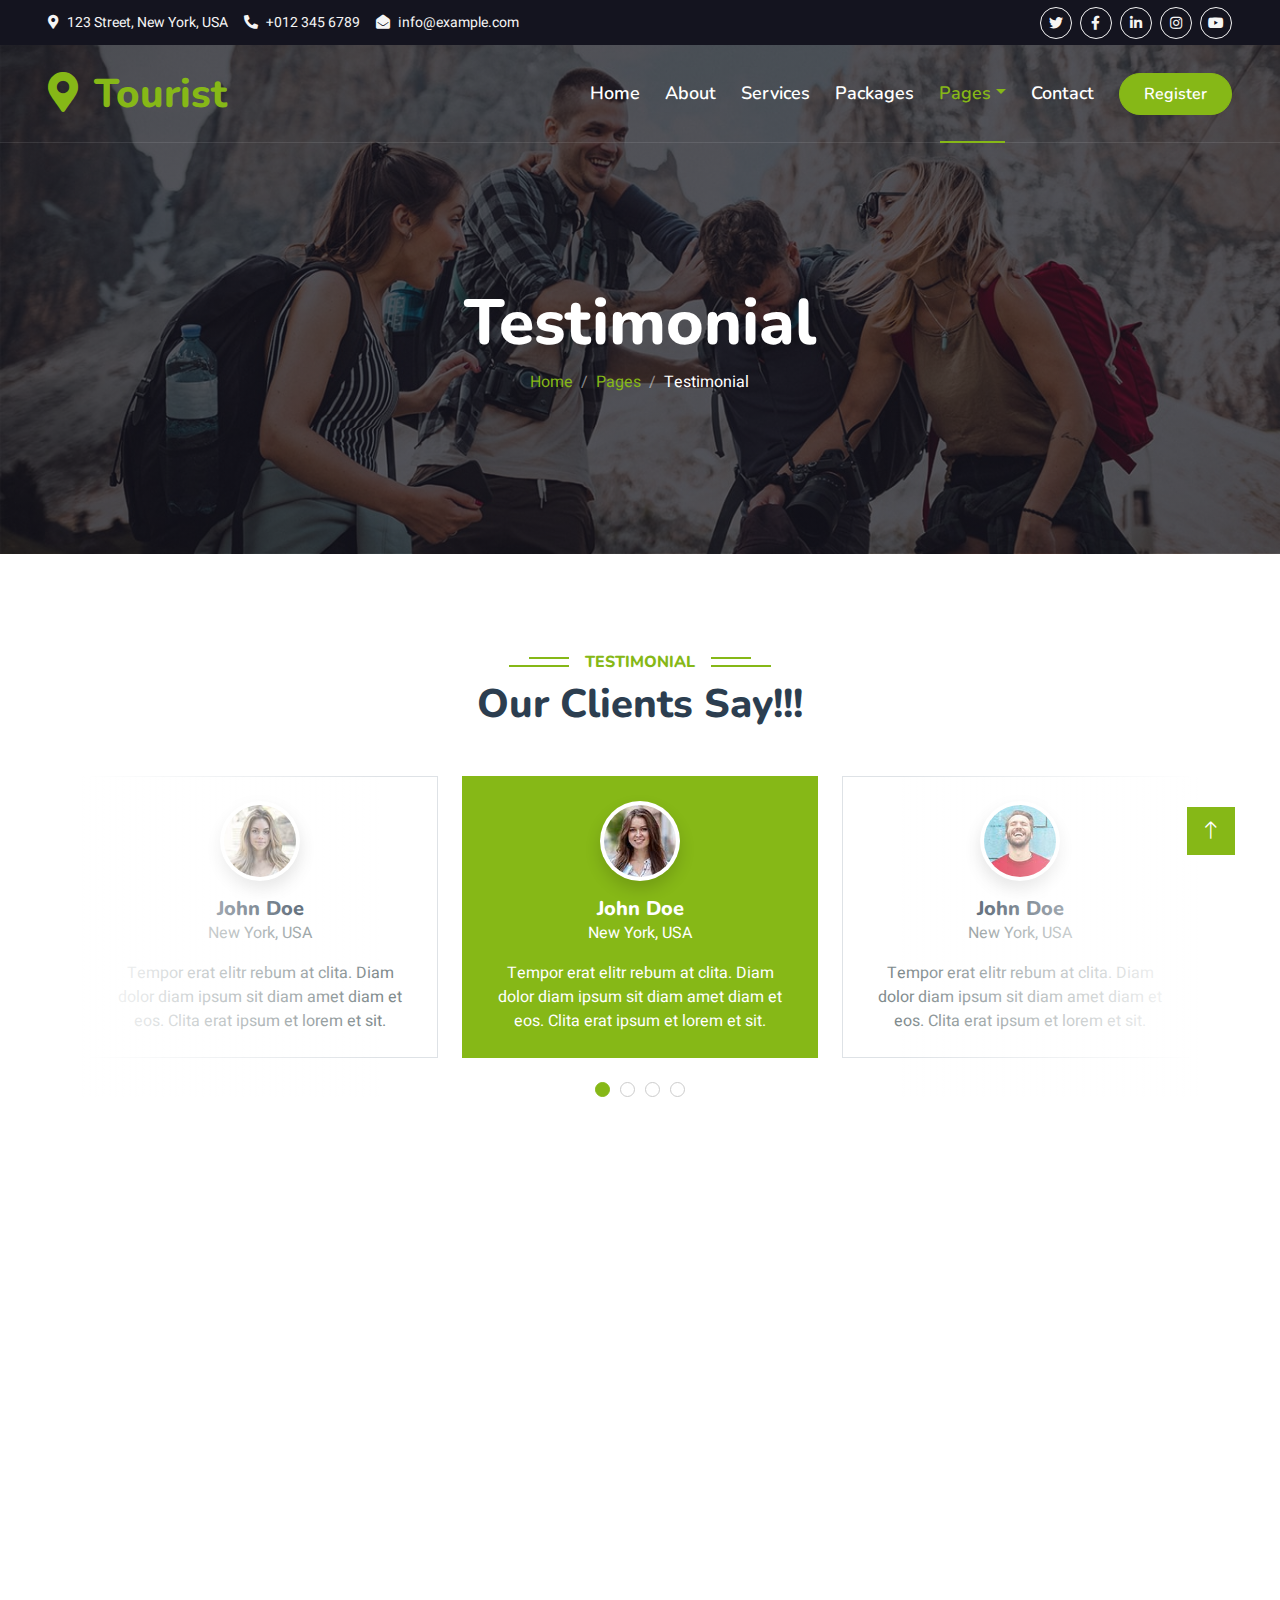
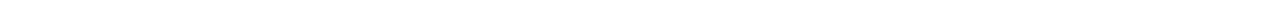
<file: testimonial.html>
<!DOCTYPE html>
<html lang="en">

<head>
    <meta charset="utf-8">
    <title>Tourist - Travel Agency HTML Template</title>
    <meta content="width=device-width, initial-scale=1.0" name="viewport">
    <meta content="" name="keywords">
    <meta content="" name="description">

    <!-- Favicon -->
    <link href="img/favicon.ico" rel="icon">

    <!-- Google Web Fonts -->
    <link rel="preconnect" href="https://fonts.googleapis.com">
    <link rel="preconnect" href="https://fonts.gstatic.com" crossorigin>
    <link href="https://fonts.googleapis.com/css2?family=Heebo:wght@400;500;600&family=Nunito:wght@600;700;800&display=swap" rel="stylesheet">

    <!-- Icon Font Stylesheet -->
    <link href="https://cdnjs.cloudflare.com/ajax/libs/font-awesome/5.10.0/css/all.min.css" rel="stylesheet">
    <link href="https://cdn.jsdelivr.net/npm/bootstrap-icons@1.4.1/font/bootstrap-icons.css" rel="stylesheet">

    <!-- Libraries Stylesheet -->
    <link href="lib/animate/animate.min.css" rel="stylesheet">
    <link href="lib/owlcarousel/assets/owl.carousel.min.css" rel="stylesheet">
    <link href="lib/tempusdominus/css/tempusdominus-bootstrap-4.min.css" rel="stylesheet" />

    <!-- Customized Bootstrap Stylesheet -->
    <link href="css/bootstrap.min.css" rel="stylesheet">

    <!-- Template Stylesheet -->
    <link href="css/style.css" rel="stylesheet">
</head>

<body>
    <!-- Spinner Start -->
    <div id="spinner" class="show bg-white position-fixed translate-middle w-100 vh-100 top-50 start-50 d-flex align-items-center justify-content-center">
        <div class="spinner-border text-primary" style="width: 3rem; height: 3rem;" role="status">
            <span class="sr-only">Loading...</span>
        </div>
    </div>
    <!-- Spinner End -->


    <!-- Topbar Start -->
    <div class="container-fluid bg-dark px-5 d-none d-lg-block">
        <div class="row gx-0">
            <div class="col-lg-8 text-center text-lg-start mb-2 mb-lg-0">
                <div class="d-inline-flex align-items-center" style="height: 45px;">
                    <small class="me-3 text-light"><i class="fa fa-map-marker-alt me-2"></i>123 Street, New York, USA</small>
                    <small class="me-3 text-light"><i class="fa fa-phone-alt me-2"></i>+012 345 6789</small>
                    <small class="text-light"><i class="fa fa-envelope-open me-2"></i>info@example.com</small>
                </div>
            </div>
            <div class="col-lg-4 text-center text-lg-end">
                <div class="d-inline-flex align-items-center" style="height: 45px;">
                    <a class="btn btn-sm btn-outline-light btn-sm-square rounded-circle me-2" href=""><i class="fab fa-twitter fw-normal"></i></a>
                    <a class="btn btn-sm btn-outline-light btn-sm-square rounded-circle me-2" href=""><i class="fab fa-facebook-f fw-normal"></i></a>
                    <a class="btn btn-sm btn-outline-light btn-sm-square rounded-circle me-2" href=""><i class="fab fa-linkedin-in fw-normal"></i></a>
                    <a class="btn btn-sm btn-outline-light btn-sm-square rounded-circle me-2" href=""><i class="fab fa-instagram fw-normal"></i></a>
                    <a class="btn btn-sm btn-outline-light btn-sm-square rounded-circle" href=""><i class="fab fa-youtube fw-normal"></i></a>
                </div>
            </div>
        </div>
    </div>
    <!-- Topbar End -->


    <!-- Navbar & Hero Start -->
    <div class="container-fluid position-relative p-0">
        <nav class="navbar navbar-expand-lg navbar-light px-4 px-lg-5 py-3 py-lg-0">
            <a href="" class="navbar-brand p-0">
                <h1 class="text-primary m-0"><i class="fa fa-map-marker-alt me-3"></i>Tourist</h1>
                <!-- <img src="img/logo.png" alt="Logo"> -->
            </a>
            <button class="navbar-toggler" type="button" data-bs-toggle="collapse" data-bs-target="#navbarCollapse">
                <span class="fa fa-bars"></span>
            </button>
            <div class="collapse navbar-collapse" id="navbarCollapse">
                <div class="navbar-nav ms-auto py-0">
                    <a href="index.html" class="nav-item nav-link">Home</a>
                    <a href="about.html" class="nav-item nav-link">About</a>
                    <a href="service.html" class="nav-item nav-link">Services</a>
                    <a href="package.html" class="nav-item nav-link">Packages</a>
                    <div class="nav-item dropdown">
                        <a href="#" class="nav-link dropdown-toggle active" data-bs-toggle="dropdown">Pages</a>
                        <div class="dropdown-menu m-0">
                            <a href="destination.html" class="dropdown-item">Destination</a>
                            <a href="booking.html" class="dropdown-item">Booking</a>
                            <a href="team.html" class="dropdown-item">Travel Guides</a>
                            <a href="testimonial.html" class="dropdown-item active">Testimonial</a>
                            <a href="404.html" class="dropdown-item">404 Page</a>
                        </div>
                    </div>
                    <a href="contact.html" class="nav-item nav-link">Contact</a>
                </div>
                <a href="" class="btn btn-primary rounded-pill py-2 px-4">Register</a>
            </div>
        </nav>

        <div class="container-fluid bg-primary py-5 mb-5 hero-header">
            <div class="container py-5">
                <div class="row justify-content-center py-5">
                    <div class="col-lg-10 pt-lg-5 mt-lg-5 text-center">
                        <h1 class="display-3 text-white animated slideInDown">Testimonial</h1>
                        <nav aria-label="breadcrumb">
                            <ol class="breadcrumb justify-content-center">
                                <li class="breadcrumb-item"><a href="#">Home</a></li>
                                <li class="breadcrumb-item"><a href="#">Pages</a></li>
                                <li class="breadcrumb-item text-white active" aria-current="page">Testimonial</li>
                            </ol>
                        </nav>
                    </div>
                </div>
            </div>
        </div>
    </div>
    <!-- Navbar & Hero End -->


    <!-- Testimonial Start -->
    <div class="container-xxl py-5 wow fadeInUp" data-wow-delay="0.1s">
        <div class="container">
            <div class="text-center">
                <h6 class="section-title bg-white text-center text-primary px-3">Testimonial</h6>
                <h1 class="mb-5">Our Clients Say!!!</h1>
            </div>
            <div class="owl-carousel testimonial-carousel position-relative">
                <div class="testimonial-item bg-white text-center border p-4">
                    <img class="bg-white rounded-circle shadow p-1 mx-auto mb-3" src="img/testimonial-1.jpg" style="width: 80px; height: 80px;">
                    <h5 class="mb-0">John Doe</h5>
                    <p>New York, USA</p>
                    <p class="mb-0">Tempor erat elitr rebum at clita. Diam dolor diam ipsum sit diam amet diam et eos. Clita erat ipsum et lorem et sit.</p>
                </div>
                <div class="testimonial-item bg-white text-center border p-4">
                    <img class="bg-white rounded-circle shadow p-1 mx-auto mb-3" src="img/testimonial-2.jpg" style="width: 80px; height: 80px;">
                    <h5 class="mb-0">John Doe</h5>
                    <p>New York, USA</p>
                    <p class="mt-2 mb-0">Tempor erat elitr rebum at clita. Diam dolor diam ipsum sit diam amet diam et eos. Clita erat ipsum et lorem et sit.</p>
                </div>
                <div class="testimonial-item bg-white text-center border p-4">
                    <img class="bg-white rounded-circle shadow p-1 mx-auto mb-3" src="img/testimonial-3.jpg" style="width: 80px; height: 80px;">
                    <h5 class="mb-0">John Doe</h5>
                    <p>New York, USA</p>
                    <p class="mt-2 mb-0">Tempor erat elitr rebum at clita. Diam dolor diam ipsum sit diam amet diam et eos. Clita erat ipsum et lorem et sit.</p>
                </div>
                <div class="testimonial-item bg-white text-center border p-4">
                    <img class="bg-white rounded-circle shadow p-1 mx-auto mb-3" src="img/testimonial-4.jpg" style="width: 80px; height: 80px;">
                    <h5 class="mb-0">John Doe</h5>
                    <p>New York, USA</p>
                    <p class="mt-2 mb-0">Tempor erat elitr rebum at clita. Diam dolor diam ipsum sit diam amet diam et eos. Clita erat ipsum et lorem et sit.</p>
                </div>
            </div>
        </div>
    </div>
    <!-- Testimonial End -->
        

    <!-- Footer Start -->
    <div class="container-fluid bg-dark text-light footer pt-5 mt-5 wow fadeIn" data-wow-delay="0.1s">
        <div class="container py-5">
            <div class="row g-5">
                <div class="col-lg-3 col-md-6">
                    <h4 class="text-white mb-3">Company</h4>
                    <a class="btn btn-link" href="">About Us</a>
                    <a class="btn btn-link" href="">Contact Us</a>
                    <a class="btn btn-link" href="">Privacy Policy</a>
                    <a class="btn btn-link" href="">Terms & Condition</a>
                    <a class="btn btn-link" href="">FAQs & Help</a>
                </div>
                <div class="col-lg-3 col-md-6">
                    <h4 class="text-white mb-3">Contact</h4>
                    <p class="mb-2"><i class="fa fa-map-marker-alt me-3"></i>123 Street, New York, USA</p>
                    <p class="mb-2"><i class="fa fa-phone-alt me-3"></i>+012 345 67890</p>
                    <p class="mb-2"><i class="fa fa-envelope me-3"></i>info@example.com</p>
                    <div class="d-flex pt-2">
                        <a class="btn btn-outline-light btn-social" href=""><i class="fab fa-twitter"></i></a>
                        <a class="btn btn-outline-light btn-social" href=""><i class="fab fa-facebook-f"></i></a>
                        <a class="btn btn-outline-light btn-social" href=""><i class="fab fa-youtube"></i></a>
                        <a class="btn btn-outline-light btn-social" href=""><i class="fab fa-linkedin-in"></i></a>
                    </div>
                </div>
                <div class="col-lg-3 col-md-6">
                    <h4 class="text-white mb-3">Gallery</h4>
                    <div class="row g-2 pt-2">
                        <div class="col-4">
                            <img class="img-fluid bg-light p-1" src="img/package-1.jpg" alt="">
                        </div>
                        <div class="col-4">
                            <img class="img-fluid bg-light p-1" src="img/package-2.jpg" alt="">
                        </div>
                        <div class="col-4">
                            <img class="img-fluid bg-light p-1" src="img/package-3.jpg" alt="">
                        </div>
                        <div class="col-4">
                            <img class="img-fluid bg-light p-1" src="img/package-2.jpg" alt="">
                        </div>
                        <div class="col-4">
                            <img class="img-fluid bg-light p-1" src="img/package-3.jpg" alt="">
                        </div>
                        <div class="col-4">
                            <img class="img-fluid bg-light p-1" src="img/package-1.jpg" alt="">
                        </div>
                    </div>
                </div>
                <div class="col-lg-3 col-md-6">
                    <h4 class="text-white mb-3">Newsletter</h4>
                    <p>Dolor amet sit justo amet elitr clita ipsum elitr est.</p>
                    <div class="position-relative mx-auto" style="max-width: 400px;">
                        <input class="form-control border-primary w-100 py-3 ps-4 pe-5" type="text" placeholder="Your email">
                        <button type="button" class="btn btn-primary py-2 position-absolute top-0 end-0 mt-2 me-2">SignUp</button>
                    </div>
                </div>
            </div>
        </div>
        <div class="container">
            <div class="copyright">
                <div class="row">
                    <div class="col-md-6 text-center text-md-start mb-3 mb-md-0">
                        &copy; <a class="border-bottom" href="#">Your Site Name</a>, All Right Reserved.

                        <!--/*** This template is free as long as you keep the footer author’s credit link/attribution link/backlink. If you'd like to use the template without the footer author’s credit link/attribution link/backlink, you can purchase the Credit Removal License from "https://htmlcodex.com/credit-removal". Thank you for your support. ***/-->
                        Designed By <a class="border-bottom" href="https://htmlcodex.com">HTML Codex</a>
                    </div>
                    <div class="col-md-6 text-center text-md-end">
                        <div class="footer-menu">
                            <a href="">Home</a>
                            <a href="">Cookies</a>
                            <a href="">Help</a>
                            <a href="">FQAs</a>
                        </div>
                    </div>
                </div>
            </div>
        </div>
    </div>
    <!-- Footer End -->


    <!-- Back to Top -->
    <a href="#" class="btn btn-lg btn-primary btn-lg-square back-to-top"><i class="bi bi-arrow-up"></i></a>


    <!-- JavaScript Libraries -->
    <script src="https://code.jquery.com/jquery-3.4.1.min.js"></script>
    <script src="https://cdn.jsdelivr.net/npm/bootstrap@5.0.0/dist/js/bootstrap.bundle.min.js"></script>
    <script src="lib/wow/wow.min.js"></script>
    <script src="lib/easing/easing.min.js"></script>
    <script src="lib/waypoints/waypoints.min.js"></script>
    <script src="lib/owlcarousel/owl.carousel.min.js"></script>
    <script src="lib/tempusdominus/js/moment.min.js"></script>
    <script src="lib/tempusdominus/js/moment-timezone.min.js"></script>
    <script src="lib/tempusdominus/js/tempusdominus-bootstrap-4.min.js"></script>

    <!-- Template Javascript -->
    <script src="js/main.js"></script>
</body>

</html>
</file>
<file: css/style.css>
/********** Template CSS **********/
:root {
    --primary: #86B817;
    --secondary: #FE8800;
    --light: #F5F5F5;
    --dark: #14141F;
}

.fw-medium {
    font-weight: 600 !important;
}

.fw-semi-bold {
    font-weight: 700 !important;
}

.back-to-top {
    position: fixed;
    display: none;
    right: 45px;
    bottom: 45px;
    z-index: 99;
}


/*** Spinner ***/
#spinner {
    opacity: 0;
    visibility: hidden;
    transition: opacity .5s ease-out, visibility 0s linear .5s;
    z-index: 99999;
}

#spinner.show {
    transition: opacity .5s ease-out, visibility 0s linear 0s;
    visibility: visible;
    opacity: 1;
}


/*** Button ***/
.btn {
    font-family: 'Nunito', sans-serif;
    font-weight: 600;
    transition: .5s;
}

.btn.btn-primary,
.btn.btn-secondary {
    color: #FFFFFF;
}

.btn-square {
    width: 38px;
    height: 38px;
}

.btn-sm-square {
    width: 32px;
    height: 32px;
}

.btn-lg-square {
    width: 48px;
    height: 48px;
}

.btn-square,
.btn-sm-square,
.btn-lg-square {
    padding: 0;
    display: flex;
    align-items: center;
    justify-content: center;
    font-weight: normal;
    border-radius: 0px;
}


/*** Navbar ***/
.navbar-light .navbar-nav .nav-link {
    font-family: 'Nunito', sans-serif;
    position: relative;
    margin-right: 25px;
    padding: 35px 0;
    color: #FFFFFF !important;
    font-size: 18px;
    font-weight: 600;
    outline: none;
    transition: .5s;
}

.sticky-top.navbar-light .navbar-nav .nav-link {
    padding: 20px 0;
    color: var(--dark) !important;
}

.navbar-light .navbar-nav .nav-link:hover,
.navbar-light .navbar-nav .nav-link.active {
    color: var(--primary) !important;
}

.navbar-light .navbar-brand img {
    max-height: 60px;
    transition: .5s;
}

.sticky-top.navbar-light .navbar-brand img {
    max-height: 45px;
}

@media (max-width: 991.98px) {
    .sticky-top.navbar-light {
        position: relative;
        background: #FFFFFF;
    }

    .navbar-light .navbar-collapse {
        margin-top: 15px;
        border-top: 1px solid #DDDDDD;
    }

    .navbar-light .navbar-nav .nav-link,
    .sticky-top.navbar-light .navbar-nav .nav-link {
        padding: 10px 0;
        margin-left: 0;
        color: var(--dark) !important;
    }

    .navbar-light .navbar-brand img {
        max-height: 45px;
    }
}

@media (min-width: 992px) {
    .navbar-light {
        position: absolute;
        width: 100%;
        top: 0;
        left: 0;
        border-bottom: 1px solid rgba(256, 256, 256, .1);
        z-index: 999;
    }
    
    .sticky-top.navbar-light {
        position: fixed;
        background: #FFFFFF;
    }

    .navbar-light .navbar-nav .nav-link::before {
        position: absolute;
        content: "";
        width: 0;
        height: 2px;
        bottom: -1px;
        left: 50%;
        background: var(--primary);
        transition: .5s;
    }

    .navbar-light .navbar-nav .nav-link:hover::before,
    .navbar-light .navbar-nav .nav-link.active::before {
        width: calc(100% - 2px);
        left: 1px;
    }

    .navbar-light .navbar-nav .nav-link.nav-contact::before {
        display: none;
    }
}


/*** Hero Header ***/
.hero-header {
    background: linear-gradient(rgba(20, 20, 31, .7), rgba(20, 20, 31, .7)), url(../img/bg-hero.jpg);
    background-position: center center;
    background-repeat: no-repeat;
    background-size: cover;
}

.breadcrumb-item + .breadcrumb-item::before {
    color: rgba(255, 255, 255, .5);
}


/*** Section Title ***/
.section-title {
    position: relative;
    display: inline-block;
    text-transform: uppercase;
}

.section-title::before {
    position: absolute;
    content: "";
    width: calc(100% + 80px);
    height: 2px;
    top: 4px;
    left: -40px;
    background: var(--primary);
    z-index: -1;
}

.section-title::after {
    position: absolute;
    content: "";
    width: calc(100% + 120px);
    height: 2px;
    bottom: 5px;
    left: -60px;
    background: var(--primary);
    z-index: -1;
}

.section-title.text-start::before {
    width: calc(100% + 40px);
    left: 0;
}

.section-title.text-start::after {
    width: calc(100% + 60px);
    left: 0;
}


/*** Service ***/
.service-item {
    box-shadow: 0 0 45px rgba(0, 0, 0, .08);
    transition: .5s;
}

.service-item:hover {
    background: var(--primary);
}

.service-item * {
    transition: .5s;
}

.service-item:hover * {
    color: var(--light) !important;
}


/*** Destination ***/
.destination img {
    transition: .5s;
}

.destination a:hover img {
    transform: scale(1.1);
}


/*** Package ***/
.package-item {
    box-shadow: 0 0 45px rgba(0, 0, 0, .08);
}

.package-item img {
    transition: .5s;
}

.package-item:hover img {
    transform: scale(1.1);
}


/*** Booking ***/
.booking {
    background: linear-gradient(rgba(15, 23, 43, .7), rgba(15, 23, 43, .7)), url(../img/booking.jpg);
    background-position: center center;
    background-repeat: no-repeat;
    background-size: cover;
}


/*** Team ***/
.team-item {
    box-shadow: 0 0 45px rgba(0, 0, 0, .08);
}

.team-item img {
    transition: .5s;
}

.team-item:hover img {
    transform: scale(1.1);
}

.team-item .btn {
    background: #FFFFFF;
    color: var(--primary);
    border-radius: 20px;
    border-bottom: 1px solid var(--primary);
}

.team-item .btn:hover {
    background: var(--primary);
    color: #FFFFFF;
}


/*** Testimonial ***/
.testimonial-carousel::before {
    position: absolute;
    content: "";
    top: 0;
    left: 0;
    height: 100%;
    width: 0;
    background: linear-gradient(to right, rgba(255, 255, 255, 1) 0%, rgba(255, 255, 255, 0) 100%);
    z-index: 1;
}

.testimonial-carousel::after {
    position: absolute;
    content: "";
    top: 0;
    right: 0;
    height: 100%;
    width: 0;
    background: linear-gradient(to left, rgba(255, 255, 255, 1) 0%, rgba(255, 255, 255, 0) 100%);
    z-index: 1;
}

@media (min-width: 768px) {
    .testimonial-carousel::before,
    .testimonial-carousel::after {
        width: 200px;
    }
}

@media (min-width: 992px) {
    .testimonial-carousel::before,
    .testimonial-carousel::after {
        width: 300px;
    }
}

.testimonial-carousel .owl-item .testimonial-item,
.testimonial-carousel .owl-item.center .testimonial-item * {
    transition: .5s;
}

.testimonial-carousel .owl-item.center .testimonial-item {
    background: var(--primary) !important;
    border-color: var(--primary) !important;
}

.testimonial-carousel .owl-item.center .testimonial-item * {
    color: #FFFFFF !important;
}

.testimonial-carousel .owl-dots {
    margin-top: 24px;
    display: flex;
    align-items: flex-end;
    justify-content: center;
}

.testimonial-carousel .owl-dot {
    position: relative;
    display: inline-block;
    margin: 0 5px;
    width: 15px;
    height: 15px;
    border: 1px solid #CCCCCC;
    border-radius: 15px;
    transition: .5s;
}

.testimonial-carousel .owl-dot.active {
    background: var(--primary);
    border-color: var(--primary);
}


/*** Footer ***/
.footer .btn.btn-social {
    margin-right: 5px;
    width: 35px;
    height: 35px;
    display: flex;
    align-items: center;
    justify-content: center;
    color: var(--light);
    font-weight: normal;
    border: 1px solid #FFFFFF;
    border-radius: 35px;
    transition: .3s;
}

.footer .btn.btn-social:hover {
    color: var(--primary);
}

.footer .btn.btn-link {
    display: block;
    margin-bottom: 5px;
    padding: 0;
    text-align: left;
    color: #FFFFFF;
    font-size: 15px;
    font-weight: normal;
    text-transform: capitalize;
    transition: .3s;
}

.footer .btn.btn-link::before {
    position: relative;
    content: "\f105";
    font-family: "Font Awesome 5 Free";
    font-weight: 900;
    margin-right: 10px;
}

.footer .btn.btn-link:hover {
    letter-spacing: 1px;
    box-shadow: none;
}

.footer .copyright {
    padding: 25px 0;
    font-size: 15px;
    border-top: 1px solid rgba(256, 256, 256, .1);
}

.footer .copyright a {
    color: var(--light);
}

.footer .footer-menu a {
    margin-right: 15px;
    padding-right: 15px;
    border-right: 1px solid rgba(255, 255, 255, .1);
}

.footer .footer-menu a:last-child {
    margin-right: 0;
    padding-right: 0;
    border-right: none;
}
</file>
